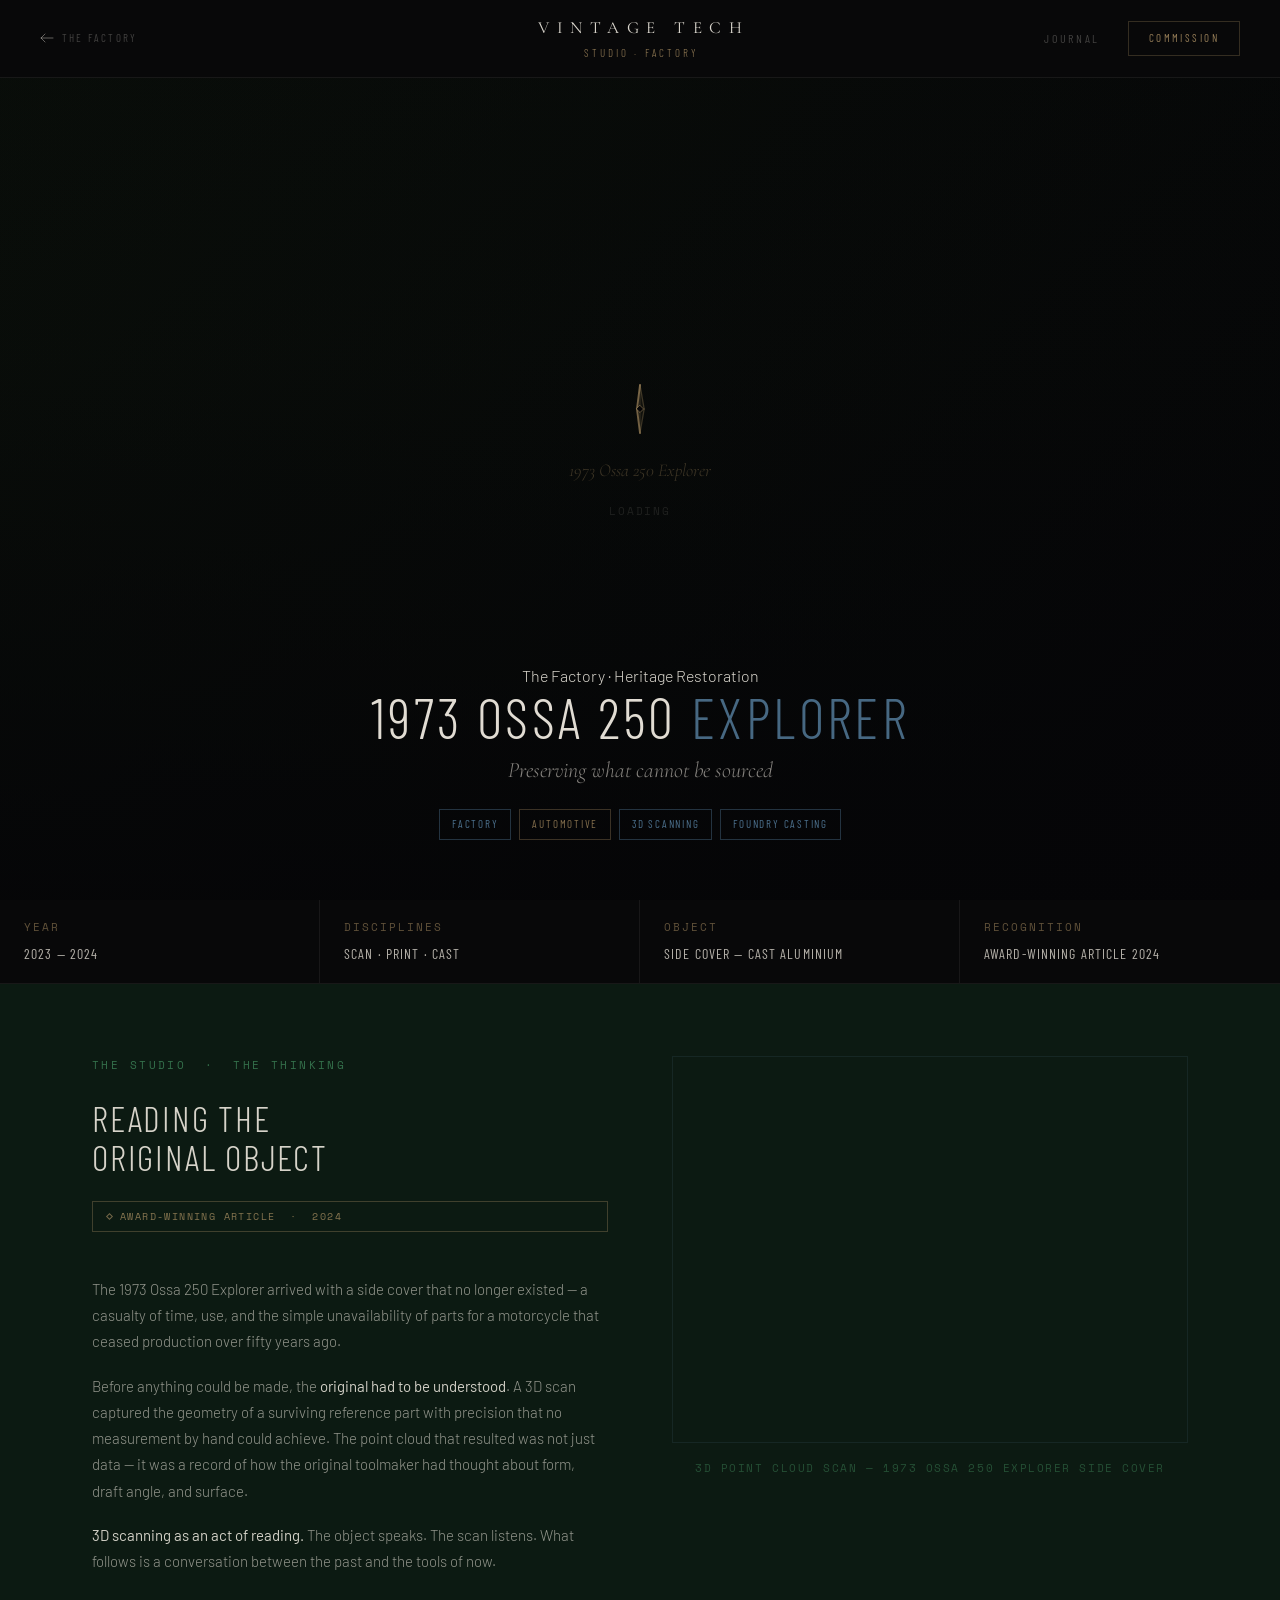
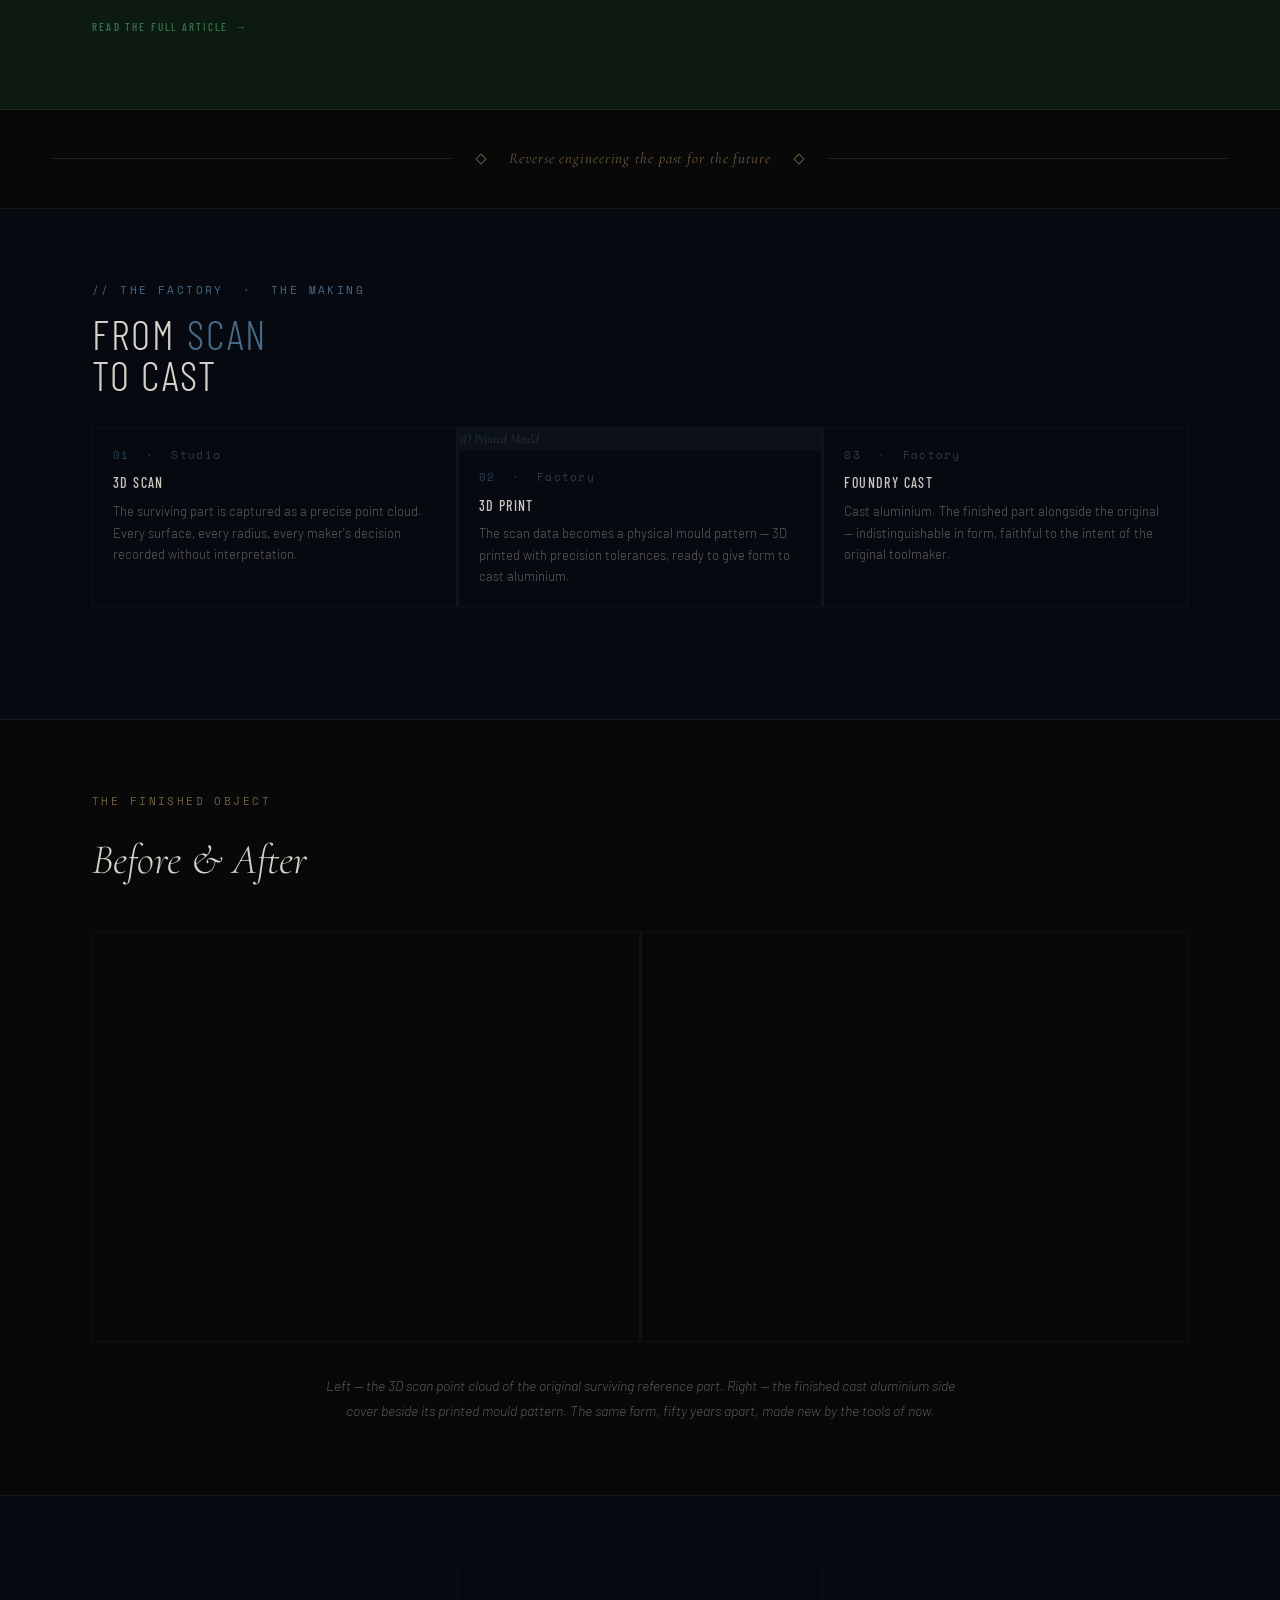
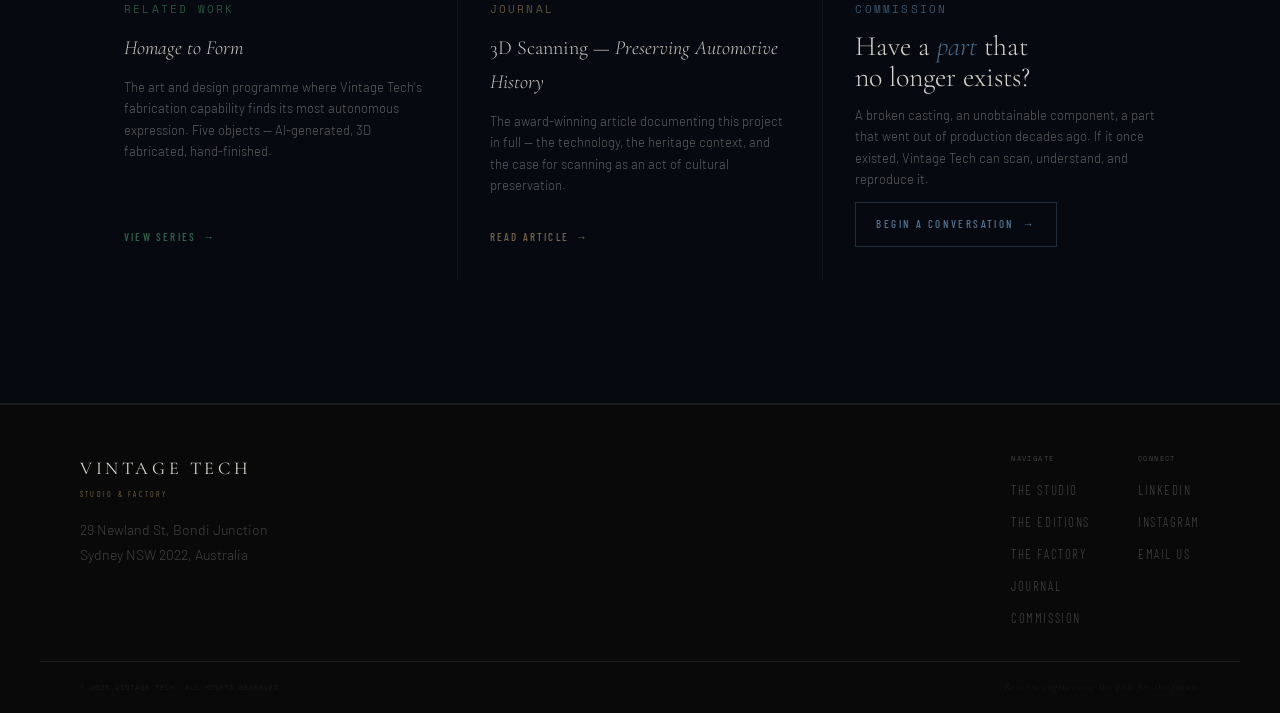
<file: ossa-250-explorer.html>
<!DOCTYPE html>
<html lang="en-AU">
<head>
  <meta charset="UTF-8">
  <meta name="viewport" content="width=device-width, initial-scale=1.0">
  <title>1973 Ossa 250 Explorer — Vintage Tech Factory</title>
  <meta name="description" content="A heritage restoration project documenting the journey from 3D scan through digital archive to cast component. Preserving what cannot be sourced, reproducing what was lost.">
  <link rel="preconnect" href="https://fonts.googleapis.com">
  <link rel="preconnect" href="https://fonts.gstatic.com" crossorigin>
  <link href="https://fonts.googleapis.com/css2?family=Cormorant+Garamond:ital,wght@0,300;0,400;0,500;1,300;1,400;1,500&family=Barlow+Condensed:wght@200;300;400;500;600;700&family=Barlow:wght@200;300;400;500&family=Space+Mono:wght@400;700&display=swap" rel="stylesheet">
  <style>/* ═══════════════════════════════════════
   VINTAGE TECH — Main Stylesheet
   Palette:
   Studio  → Forest Green  #1c3d2b / #2e6644 / rgba(74,158,106,x)
   Factory → Steel Blue    #0d1020 / #2c4a7a / rgba(106,156,196,x)
   Brand   → Gold Accent   rgba(184,154,106,x)
   Base    → Near Black    #09090a
═══════════════════════════════════════ */

/* ── Reset & Base ── */
*, *::before, *::after { box-sizing: border-box; margin: 0; padding: 0; }

:root {
  --ink:       #09090a;
  --ink-warm:  #0d0c0a;
  --ink-cold:  #070910;
  --parchment: #ede8de;

  --s-dark:    #0c1a12;
  --s-mid:     #1c3d2b;
  --s-accent:  #2e6644;
  --s-glow:    rgba(74,158,106,0.7);
  --s-dim:     rgba(74,158,106,0.35);
  --s-hair:    rgba(74,158,106,0.1);

  --f-dark:    #070910;
  --f-mid:     #1a1f2e;
  --f-accent:  #2c4a7a;
  --f-glow:    rgba(106,156,196,0.7);
  --f-dim:     rgba(106,156,196,0.35);
  --f-hair:    rgba(106,156,196,0.1);

  --gold:      rgba(184,154,106,0.8);
  --gold-dim:  rgba(184,154,106,0.25);
  --gold-hair: rgba(184,154,106,0.1);

  --white:     rgba(237,232,222,0.92);
  --white-mid: rgba(237,232,222,0.5);
  --white-dim: rgba(237,232,222,0.25);
  --white-hair:rgba(237,232,222,0.08);

  --ff-serif:  'Cormorant Garamond', serif;
  --ff-cond:   'Barlow Condensed', sans-serif;
  --ff-body:   'Barlow', sans-serif;
  --ff-mono:   'Space Mono', monospace;
}

html { scroll-behavior: smooth; }

body {
  background: var(--ink);
  color: var(--white);
  font-family: var(--ff-body);
  font-weight: 300;
  line-height: 1.7;
  overflow-x: hidden;
}

a { text-decoration: none; color: inherit; }
.hidden { display: none; }

/* ── Navigation ── */
.nav {
  position: fixed;
  top: 0; left: 0; right: 0;
  z-index: 100;
  background: rgba(9,9,10,0.96);
  border-bottom: 1px solid var(--white-hair);
  backdrop-filter: blur(8px);
}
.nav-inner {
  display: grid;
  grid-template-columns: 1fr auto 1fr;
  align-items: center;
  padding: 14px 40px;
  max-width: 1400px;
  margin: 0 auto;
}
.nav-left  { display: flex; gap: 28px; align-items: center; }
.nav-right { display: flex; gap: 28px; align-items: center; justify-content: flex-end; }
.nav-link {
  font-family: var(--ff-cond);
  font-size: 12px; letter-spacing: .22em; text-transform: uppercase;
  color: var(--white-dim); transition: color .25s; font-weight: 400;
}
.nav-link:hover { color: var(--white); }
.nav-brand { text-align: center; }
.nav-logo-wrap {
  display: flex; align-items: center; gap: 10px;
  text-decoration: none;
}
.nav-logo-text { display: flex; flex-direction: column; gap: 1px; }
.brand-name {
  font-family: var(--ff-serif);
  font-size: 17px; letter-spacing: .44em; text-transform: uppercase;
  color: var(--white); font-weight: 400; padding-left: .44em; white-space: nowrap;
}
.brand-tag {
  font-family: var(--ff-cond);
  font-size: 11px; letter-spacing: .28em; text-transform: uppercase;
  color: var(--gold); font-weight: 300; padding-left: .28em;
}
.nav-cta {
  font-family: var(--ff-cond);
  font-size: 11px; letter-spacing: .22em; text-transform: uppercase;
  color: var(--gold); border: 1px solid var(--gold-dim);
  padding: 7px 20px; transition: all .25s; font-weight: 400;
}
.nav-cta:hover { background: var(--gold-dim); }

/* ── Hero ── */
.hero {
  position: relative;
  height: 100vh;
  min-height: 600px;
  overflow: hidden;
  cursor: crosshair;
  user-select: none;
  margin-top: 0;
}

.hero-factory {
  position: absolute; inset: 0;
  background: var(--ink-cold);
}
.factory-grid {
  position: absolute; inset: 0;
  background-image:
    repeating-linear-gradient(0deg, rgba(106,156,196,.04) 0, rgba(106,156,196,.04) 1px, transparent 1px, transparent 28px),
    repeating-linear-gradient(90deg, rgba(106,156,196,.04) 0, rgba(106,156,196,.04) 1px, transparent 1px, transparent 28px);
}
.factory-img {
  position: absolute; inset: 0;
  background-size: cover; background-position: center;
  background-repeat: no-repeat;
  opacity: .18;
}

.hero-studio {
  position: absolute; inset: 0;
  background: var(--s-dark);
  clip-path: polygon(0 0, 50% 0, 50% 100%, 0 100%);
  transition: none;
}
.studio-lines {
  position: absolute; inset: 0;
  background-image:
    repeating-linear-gradient(0deg, rgba(74,158,106,.045) 0, rgba(74,158,106,.045) 1px, transparent 1px, transparent 40px),
    repeating-linear-gradient(90deg, rgba(74,158,106,.022) 0, rgba(74,158,106,.022) 1px, transparent 1px, transparent 80px);
}
.studio-img {
  position: absolute; inset: 0;
  background-size: cover; background-position: center;
  background-repeat: no-repeat;
  opacity: .18;
}

.hero-divider {
  position: absolute; top: 0; bottom: 0;
  left: 50%; width: 1px;
  background: rgba(184,154,106,.3);
  z-index: 14; pointer-events: none;
}
.divider-tick { position: absolute; left: 0; width: 1px; height: 20px; background: rgba(184,154,106,.15); }
.divider-tick.top  { top: 0; }
.divider-tick.bottom { bottom: 0; }

/* divider tick marks */

/* Diamond canvas — rides the divider line, centred at cursor Y */
.hero-diamond-canvas {
  position: absolute;
  z-index: 20;
  pointer-events: none;
  transform: translate(-50%, -50%);
  left: auto;
  top: auto;
}

.hero-content {
  position: absolute; top: 50%; transform: translateY(-50%);
  z-index: 10; pointer-events: none;
  opacity: 0; transition: opacity .15s;
  max-width: 260px;
}
.studio-content  { left: 5%; }
.factory-content { right: 5%; text-align: right; }

.hc-eyebrow {
  font-family: var(--ff-mono);
  font-size: 11px; letter-spacing: .18em; text-transform: uppercase;
  margin-bottom: 14px;
}
.studio-content .hc-eyebrow  { color: var(--s-glow); }
.factory-content .hc-eyebrow { color: var(--f-glow); }
.factory-eyebrow { color: var(--f-glow) !important; }

.hc-headline {
  font-family: var(--ff-serif);
  line-height: .97; font-weight: 300; color: var(--white); margin-bottom: 14px;
}
.studio-headline  { font-size: 54px; }
.studio-headline em { font-style: italic; color: rgba(74,158,106,.75); }
.factory-headline {
  font-family: var(--ff-cond) !important;
  font-size: 58px; font-weight: 300; text-transform: uppercase; letter-spacing: .05em;
}
.factory-headline span { color: rgba(106,156,196,.65); }

.hc-body {
  font-family: var(--ff-body);
  font-size: 14px; font-weight: 300;
  color: var(--white-mid); line-height: 1.85; margin-bottom: 18px;
}
.hc-action {
  display: inline-flex; align-items: center; gap: 7px;
  font-family: var(--ff-cond);
  font-size: 11px; letter-spacing: .24em; text-transform: uppercase; font-weight: 500;
  pointer-events: all;
}
.studio-action  { color: rgba(74,158,106,.7); }
.factory-action { color: rgba(106,156,196,.7); }
.action-arrow   { font-size: 11px; }

.hero-mantra {
  position: absolute; bottom: 52px; left: 50%;
  transform: translateX(-50%);
  z-index: 22; pointer-events: none;
  display: flex; flex-direction: column; align-items: center; gap: 5px;
}
.mantra-past {
  font-family: var(--ff-serif);
  font-size: 20px; font-style: italic; font-weight: 300;
  color: rgba(200,148,90,.82); letter-spacing: .07em; white-space: nowrap;
}
.mantra-orn { display: flex; align-items: center; gap: 10px; }
.mantra-line    { display: block; width: 36px; height: 1px; background: var(--gold-dim); }
.mantra-diamond { display: block; width: 5px; height: 5px; border: 1px solid var(--gold-dim); transform: rotate(45deg); }
.mantra-future {
  font-family: var(--ff-cond);
  font-size: 10px; letter-spacing: .36em; text-transform: uppercase;
  color: rgba(106,156,196,.65); font-weight: 400; padding-left: .36em;
}

.hero-hint {
  position: absolute; bottom: 18px; left: 50%;
  transform: translateX(-50%);
  z-index: 22; pointer-events: none;
  font-family: var(--ff-mono); font-size: 11px; letter-spacing: .18em;
  color: var(--white-dim); text-transform: uppercase; white-space: nowrap;
  transition: opacity .5s;
}

/* ── Scroll indicator ── */
.scroll-indicator {
  position: absolute;
  bottom: 24px; left: 50%;
  transform: translateX(-50%);
  z-index: 30;
  display: flex; flex-direction: column; align-items: center; gap: 5px;
  text-decoration: none;
  opacity: 0;
  transition: opacity .6s ease;
  cursor: pointer;
  padding: 12px;
}
.scroll-indicator.visible { opacity: 1; }
.scroll-indicator.hidden  { opacity: 0; pointer-events: none; }

.si-diamond {
  width: 8px; height: 8px;
  border: 1px solid rgba(184,154,106,.65);
  background: transparent;
  transform: rotate(45deg);
  animation: si-pulse 2s ease-in-out infinite;
}
.si-chevron {
  animation: si-bounce 2s ease-in-out infinite;
}

@keyframes si-pulse {
  0%, 100% { border-color: rgba(184,154,106,.65); }
  50%       { border-color: rgba(184,154,106,.25); }
}
@keyframes si-bounce {
  0%, 100% { transform: translateY(0); }
  50%       { transform: translateY(3px); }
}

/* Show scroll indicator on mobile, hide hint text on mobile */
@media (max-width: 960px) {
  .hero-hint { display: none; }
  .scroll-indicator { opacity: 1; }
  .scroll-indicator.visible { opacity: 1; }
}
/* Hide on desktop — hint text serves that purpose */
@media (min-width: 961px) {
  .scroll-indicator { display: none; }
}

/* ── Diamond Section Header System ── */
.vt-section-head { margin-bottom: 52px; }

.vt-sh-crown {
  display: flex; align-items: center; gap: 10px;
  margin-bottom: 16px;
}
.vt-sh-line {
  flex: 1; height: 1px;
  background: rgba(184,154,106,.2);
}
.vt-sh-diamond {
  width: 7px; height: 7px; flex-shrink: 0;
  border: 1px solid rgba(184,154,106,.6);
  transform: rotate(45deg);
}
.studio-section-head .vt-sh-diamond { background: var(--s-dark); }
.editions-section-head .vt-sh-diamond { background: rgba(11,10,8,1); }

.vt-sh-eyebrow {
  display: flex; align-items: center; gap: 10px;
  font-family: var(--ff-cond);
  font-size: 7px; letter-spacing: .32em; text-transform: uppercase;
  font-weight: 400; margin-bottom: 14px;
}
.studio-sh-eyebrow { color: rgba(74,158,106,.65); }
.vt-sh-eyebrow-rule {
  display: block; width: 16px; height: 1px;
  background: rgba(74,158,106,.3);
}

.vt-sh-title {
  font-family: var(--ff-serif);
  font-size: 52px; font-weight: 300;
  color: var(--white); line-height: 1.05;
  margin-bottom: 16px;
}
.studio-sh-title em { font-style: italic; color: rgba(74,158,106,.75); }

.vt-sh-sub {
  font-family: var(--ff-body);
  font-size: 15px; font-weight: 300;
  color: var(--white-mid); line-height: 1.85;
  max-width: 560px; margin-bottom: 20px;
}

/* Section header animated mark canvas */
.vt-sh-mark {
  display: block;
  flex-shrink: 0;
  width: 40px; height: 40px;
}
.editions-line { flex: 0 0 24px; }
.editions-line-r { flex: 1; }
.editions-diamond { border-color: rgba(184,154,106,.55); }
.editions-diamond { background: rgba(11,10,8,1); }

/* Editions navigation links */
.editions-title-link {
  color: inherit; text-decoration: none; transition: opacity .25s;
}
.editions-title-link:hover { opacity: .75; }
.editions-head-links {
  display: flex; gap: 24px; align-items: center; margin-top: 12px;
}
.editions-explore-link {
  font-family: var(--ff-cond); font-size: 12px;
  letter-spacing: .22em; text-transform: uppercase;
  color: var(--gold); border: 1px solid var(--gold-dim);
  padding: 9px 22px; font-weight: 500;
  display: inline-flex; align-items: center; gap: 8px;
  transition: all .25s;
}
.editions-explore-link:hover { background: var(--gold-dim); }
.series-cta-primary {
  border: 1px solid var(--gold-dim);
  color: var(--gold); padding: 9px 22px;
}
.series-cta-primary:hover { background: var(--gold-dim); }
/* Object card as link */
.object-card-link { text-decoration: none; color: inherit; cursor: pointer; }
.object-card-link:hover { border-color: var(--gold-dim) !important; }
.object-card-link:hover .oc-title em { color: rgba(184,154,106,.9); }
.vt-sh-label-centre {
  font-family: var(--ff-cond);
  font-size: 7px; letter-spacing: .3em; text-transform: uppercase;
  color: rgba(184,154,106,.6); font-weight: 300; white-space: nowrap;
}
.editions-sh-title {
  font-size: 48px; font-style: italic;
}
.editions-sh-title strong {
  font-style: normal; font-weight: 400;
  color: rgba(184,154,106,.7);
}
.editions-sh-sub { color: rgba(237,232,222,.38); }

/* Factory header */
.factory-section-head .vt-sh-title {
  font-family: var(--ff-cond) !important;
  font-size: 60px; font-weight: 300;
  text-transform: uppercase; letter-spacing: .05em;
}
.factory-sh-sub { color: rgba(237,232,222,.38); }
.vt-sh-slash {
  font-family: var(--ff-mono); font-size: 11px;
  color: rgba(106,156,196,.5); letter-spacing: -.05em; flex-shrink: 0;
}
.factory-diamond {
  border-color: rgba(106,156,196,.55);
  background: var(--ink-cold);
}
.factory-line { flex: 1; background: rgba(106,156,196,.15); }
.vt-sh-code {
  font-family: var(--ff-mono); font-size: 7px;
  letter-spacing: .18em; color: rgba(106,156,196,.4);
  white-space: nowrap; flex-shrink: 0;
}

/* Journal header */
.journal-section-head .vt-sh-title {
  font-size: 48px;
}
.journal-sh-title em { font-style: italic; color: rgba(237,232,222,.5); }
.journal-sh-sub { color: rgba(237,232,222,.35); }
.journal-crown { justify-content: flex-start; }
.journal-diamond {
  border-color: rgba(237,232,222,.25);
  background: var(--ink);
}
.journal-line { flex: 0 0 28px; }
.vt-sh-label-left {
  font-family: var(--ff-cond);
  font-size: 7px; letter-spacing: .26em; text-transform: uppercase;
  color: rgba(237,232,222,.3); font-weight: 300;
}

/* ── Bridge Band ── */
.bridge {
  display: grid; grid-template-columns: 1fr auto 1fr;
  border-top: 1px solid var(--white-hair);
  border-bottom: 1px solid var(--white-hair);
  background: rgba(13,12,10,.98);
}
.bridge-studio, .bridge-factory {
  padding: 22px 36px;
  display: flex; flex-direction: column; gap: 5px;
}
.bridge-factory { align-items: flex-end; text-align: right; border-left: 1px solid var(--white-hair); }
.bridge-studio  { border-right: 1px solid var(--white-hair); }
.bridge-world-label {
  font-family: var(--ff-cond);
  font-size: 8px; letter-spacing: .28em; text-transform: uppercase; font-weight: 500;
}
.studio-label  { color: var(--s-glow); }
.factory-label { color: var(--f-glow); }
.bridge-desc {
  font-family: var(--ff-serif);
  font-size: 15px; font-style: italic; font-weight: 300; color: var(--white-mid);
}
.bridge-centre {
  padding: 20px 32px;
  display: flex; flex-direction: column; align-items: center; justify-content: center; gap: 6px;
}
.bridge-mark {
  font-family: var(--ff-serif);
  font-size: 13px; letter-spacing: .44em; text-transform: uppercase;
  color: var(--white); font-weight: 400; padding-left: .44em;
}
.bridge-orn { display: flex; align-items: center; gap: 6px; }
.b-line    { display: block; width: 16px; height: 1px; background: var(--gold-dim); }
.b-diamond { display: block; width: 4px; height: 4px; border: 1px solid var(--gold-dim); transform: rotate(45deg); }
.bridge-location {
  font-family: var(--ff-cond);
  font-size: 7px; letter-spacing: .22em; text-transform: uppercase;
  color: var(--white-dim); font-weight: 300;
}

/* ── Shared Section Styles ── */
.world-section, .journal-section, .commission-section {
  border-top: 1px solid var(--white-hair);
}
.section-inner {
  max-width: 1200px; margin: 0 auto;
  padding: 72px 40px;
}
.section-head {
  display: grid; grid-template-columns: 60px 1fr 1fr;
  gap: 32px; margin-bottom: 56px;
  align-items: start;
}
.section-num {
  font-family: var(--ff-serif);
  font-size: 72px; line-height: 1; font-weight: 300;
  color: var(--white-hair); margin-top: -8px;
}
.section-eyebrow {
  font-family: var(--ff-cond);
  font-size: 8px; letter-spacing: .3em; text-transform: uppercase;
  font-weight: 400; margin-bottom: 12px;
}
.section-title {
  font-family: var(--ff-serif);
  font-size: 48px; line-height: 1.05; font-weight: 300; color: var(--white);
}

/* ── Studio Section ── */
.studio-section { background: var(--ink-warm); }
.studio-eyebrow-text { color: var(--s-glow); }
.studio-title em { font-style: italic; color: rgba(74,158,106,.75); }
.studio-quote {
  font-family: var(--ff-serif);
  font-size: 18px; font-style: italic; font-weight: 300;
  color: var(--white-mid); line-height: 1.6; border-left: 1px solid var(--s-dim);
  padding-left: 20px;
}
.studio-quote strong { color: var(--white); font-style: normal; font-weight: 400; }

.disciplines-grid {
  display: grid; grid-template-columns: repeat(4, 1fr);
  gap: 1px; background: var(--s-hair); margin-bottom: 1px;
}
.discipline-card {
  padding: 24px 22px; background: var(--ink-warm);
  border: 1px solid var(--s-hair); transition: border-color .25s;
}
.discipline-card:hover { border-color: rgba(74,158,106,.2); }
.dc-num {
  font-family: var(--ff-mono); font-size: 7px;
  color: var(--s-dim); letter-spacing: .14em; margin-bottom: 12px;
}
.dc-icon { margin-bottom: 14px; }
.dc-name {
  font-family: var(--ff-serif); font-size: 17px; font-weight: 400;
  color: var(--white); margin-bottom: 6px;
}
.dc-desc {
  font-family: var(--ff-body); font-size: 14px; color: var(--white-dim);
  line-height: 1.75; font-weight: 300;
}

.process-strip {
  display: grid; grid-template-columns: repeat(4,1fr);
  border-top: 1px solid var(--white-hair);
}
.process-step {
  padding: 28px 24px; border-right: 1px solid var(--white-hair);
}
.process-step:last-child { border-right: none; }
.ps-num {
  font-family: var(--ff-mono); font-size: 7px;
  color: rgba(74,158,106,.3); letter-spacing: .14em; margin-bottom: 10px;
}
.ps-name {
  font-family: var(--ff-serif); font-size: 18px; font-weight: 400;
  color: var(--white); margin-bottom: 6px;
}
.ps-desc {
  font-family: var(--ff-body); font-size: 14px;
  color: var(--white-dim); line-height: 1.75; font-weight: 300;
}

/* ── Studio Selected Work ── */
.studio-work {
  border-top: 1px solid var(--white-hair);
  padding-top: 52px; margin-top: 0;
}
.studio-work-head {
  display: flex; align-items: center; gap: 20px;
  margin-bottom: 36px;
}
.sw-label {
  font-family: var(--ff-mono); font-size: 11px;
  letter-spacing: .2em; text-transform: uppercase;
  color: var(--s-glow); white-space: nowrap; flex-shrink: 0;
}
.sw-rule { flex: 1; height: 1px; background: var(--s-hair); }
.sw-all {
  font-family: var(--ff-cond); font-size: 11px; letter-spacing: .2em;
  text-transform: uppercase; color: var(--white-dim);
  white-space: nowrap; flex-shrink: 0; transition: color .25s;
}
.sw-all:hover { color: var(--white); }

.studio-work-grid {
  display: grid; grid-template-columns: repeat(3,1fr);
  gap: 1px; background: var(--s-hair);
}
.sw-card {
  background: var(--ink-warm);
  display: flex; flex-direction: column;
  border: 1px solid var(--s-hair); transition: border-color .25s;
}
.sw-card:hover { border-color: rgba(74,158,106,.2); }
.sw-card-upcoming { opacity: .55; }

.sw-card-img { width: 100%; height: 220px; position: relative; overflow: hidden; }
.sw-img-placeholder {
  background: rgba(74,158,106,.06);
  display: flex; flex-direction: column;
  align-items: center; justify-content: center; gap: 8px;
}
.sw-img-factory  { background: rgba(106,156,196,.05); }
.sw-img-upcoming { background: rgba(237,232,222,.03); }
.sw-img-label {
  font-family: var(--ff-serif); font-style: italic;
  font-size: 15px; color: rgba(74,158,106,.4);
}
.sw-img-factory .sw-img-label  { color: rgba(106,156,196,.4); }
.sw-img-upcoming .sw-img-label { color: rgba(237,232,222,.2); }
.sw-img-sub {
  font-family: var(--ff-mono); font-size: 11px;
  letter-spacing: .15em; text-transform: uppercase;
  color: var(--white-hair);
}

.sw-card-body { padding: 24px; display: flex; flex-direction: column; gap: 10px; flex: 1; }
.sw-card-meta { display: flex; align-items: center; gap: 12px; }
.sw-card-num {
  font-family: var(--ff-mono); font-size: 11px;
  color: var(--white-dim); letter-spacing: .14em;
}
.sw-card-cat {
  font-family: var(--ff-cond); font-size: 11px;
  letter-spacing: .14em; text-transform: uppercase; font-weight: 400;
}
.studio-cat  { color: rgba(74,158,106,.6); }
.factory-cat { color: rgba(106,156,196,.6); }
.upcoming-cat { color: var(--white-dim); }

.sw-card-title {
  font-family: var(--ff-serif); font-size: 20px;
  font-weight: 400; color: var(--white); line-height: 1.2;
}
.sw-card-title em { font-style: italic; color: rgba(74,158,106,.75); }
.sw-card-desc {
  font-family: var(--ff-body); font-size: 14px; font-weight: 300;
  color: var(--white-dim); line-height: 1.75; flex: 1;
}
.sw-card-link {
  font-family: var(--ff-cond); font-size: 11px; letter-spacing: .2em;
  text-transform: uppercase; font-weight: 500;
  display: inline-flex; align-items: center; gap: 7px;
  margin-top: auto; padding-top: 12px;
  transition: opacity .25s;
}
.sw-card-link:hover { opacity: .7; }
.studio-link  { color: rgba(74,158,106,.7); }
.factory-link { color: rgba(106,156,196,.7); }
.upcoming-link { color: var(--white-dim); cursor: default; }

/* Studio closing CTA */
.studio-cta {
  border-top: 1px solid var(--white-hair);
  padding: 52px 0 0;
}
.studio-cta-inner {
  display: flex; flex-direction: column; align-items: center;
  gap: 20px; text-align: center;
}
.sc-orn { display: flex; align-items: center; gap: 10px; width: 160px; }
.sc-orn-line { flex: 1; height: 1px; background: var(--s-dim); }
.sc-orn-diamond {
  width: 7px; height: 7px; flex-shrink: 0;
  border: 1px solid rgba(74,158,106,.55);
  background: var(--ink-warm); transform: rotate(45deg);
}
.studio-cta-text {
  font-family: var(--ff-serif); font-size: 20px;
  font-style: italic; font-weight: 300;
  color: var(--white-mid); line-height: 1.6;
  max-width: 560px;
}
.studio-cta-link {
  font-family: var(--ff-cond); font-size: 12px; letter-spacing: .24em;
  text-transform: uppercase; font-weight: 500;
  color: rgba(74,158,106,.75); border: 1px solid rgba(74,158,106,.3);
  padding: 12px 28px; display: inline-flex; align-items: center; gap: 8px;
  transition: all .25s;
}
.studio-cta-link:hover { background: rgba(74,158,106,.08); }

/* ── Editions Section ── */
.editions-section { background: rgba(11,10,8,.98); }
.editions-head { grid-template-columns: 60px 1fr auto; }
.editions-num { color: rgba(184,154,106,.12); }
.editions-eyebrow-text { color: var(--gold); }
.editions-title { font-size: 44px; }
.editions-title em { font-style: italic; color: rgba(184,154,106,.7); }
.editions-intro { max-width: 280px; }
.editions-intro-text {
  font-family: var(--ff-body); font-size: 15px; font-weight: 300;
  color: var(--white-mid); line-height: 1.85; margin-bottom: 16px;
}
.editions-trade-link {
  font-family: var(--ff-cond); font-size: 9px; letter-spacing: .22em;
  text-transform: uppercase; color: var(--gold); font-weight: 500;
  display: flex; align-items: center; gap: 8px; transition: opacity .25s;
}
.editions-trade-link:hover { opacity: .7; }

.series-block { margin-bottom: 48px; }
.series-label {
  font-family: var(--ff-mono); font-size: 7px; letter-spacing: .22em;
  text-transform: uppercase; color: var(--gold); margin-bottom: 20px;
}
.series-inner {
  display: grid; grid-template-columns: 1fr 1fr;
  gap: 0; border: 1px solid var(--gold-hair);
}
.series-image-col { border-right: 1px solid var(--gold-hair); }
.series-img-placeholder {
  width: 100%; height: 360px;
  background: rgba(184,154,106,.04);
  display: flex; flex-direction: column;
  align-items: center; justify-content: center; gap: 8px;
}
.sip-label {
  font-family: var(--ff-serif); font-style: italic;
  font-size: 16px; color: rgba(184,154,106,.4);
}
.sip-sub {
  font-family: var(--ff-mono); font-size: 7px; letter-spacing: .15em;
  text-transform: uppercase; color: var(--white-hair);
}
.series-text-col { padding: 40px; }
.series-eyebrow {
  font-family: var(--ff-mono); font-size: 7px; letter-spacing: .2em;
  text-transform: uppercase; color: var(--gold); margin-bottom: 14px;
}
.series-title {
  font-family: var(--ff-serif); font-size: 36px; font-weight: 300;
  font-style: italic; color: var(--white); margin-bottom: 20px;
}
.series-body p {
  font-family: var(--ff-body); font-size: 12px; font-weight: 300;
  color: var(--white-mid); line-height: 1.9; margin-bottom: 14px;
}
.series-details {
  display: flex; flex-direction: column; gap: 10px;
  border-top: 1px solid var(--gold-hair); border-bottom: 1px solid var(--gold-hair);
  padding: 16px 0; margin: 20px 0;
}
.sd-item { display: flex; gap: 16px; align-items: baseline; }
.sd-label {
  font-family: var(--ff-mono); font-size: 7px; letter-spacing: .15em;
  text-transform: uppercase; color: var(--white-dim); min-width: 72px;
}
.sd-value {
  font-family: var(--ff-cond); font-size: 11px; letter-spacing: .08em;
  text-transform: uppercase; color: var(--white-mid); font-weight: 400;
}
.series-cta {
  font-family: var(--ff-cond); font-size: 9px; letter-spacing: .22em;
  text-transform: uppercase; color: var(--gold); font-weight: 500;
  display: inline-flex; align-items: center; gap: 8px; transition: opacity .25s;
}
.series-cta:hover { opacity: .7; }

.future-series {
  display: grid; grid-template-columns: 1fr auto;
  gap: 24px; align-items: center;
  padding: 24px; border: 1px solid var(--gold-hair);
  background: rgba(184,154,106,.02);
}
.fs-label {
  font-family: var(--ff-mono); font-size: 7px; letter-spacing: .2em;
  text-transform: uppercase; color: var(--gold); margin-bottom: 8px;
}
.fs-desc {
  font-family: var(--ff-body); font-size: 11px; color: var(--white-dim);
  font-weight: 300; line-height: 1.75; max-width: 580px;
}
.fs-status {
  font-family: var(--ff-cond); font-size: 8px; letter-spacing: .2em;
  text-transform: uppercase; color: var(--gold); border: 1px solid var(--gold-dim);
  padding: 6px 14px; white-space: nowrap;
}

/* ── Editions Object Grid ── */
.objects-head {
  display: flex; align-items: center; gap: 16px;
  margin: 48px 0 28px; padding-top: 40px;
  border-top: 1px solid var(--gold-hair);
}
.oh-label {
  font-family: var(--ff-mono); font-size: 11px;
  letter-spacing: .2em; text-transform: uppercase;
  color: var(--gold); white-space: nowrap; flex-shrink: 0;
}
.oh-rule { flex: 1; height: 1px; background: var(--gold-hair); }
.oh-count {
  font-family: var(--ff-mono); font-size: 11px;
  letter-spacing: .14em; color: var(--white-dim);
  white-space: nowrap; flex-shrink: 0;
}

.objects-grid {
  display: grid; grid-template-columns: repeat(5,1fr);
  gap: 1px; background: var(--gold-hair);
  margin-bottom: 48px;
}
.object-card {
  background: rgba(11,10,8,.98);
  border: 1px solid var(--gold-hair);
  display: flex; flex-direction: column;
  transition: border-color .25s;
}
.object-card:hover { border-color: var(--gold-dim); }

.oc-img {
  width: 100%; aspect-ratio: 1;
  position: relative; overflow: hidden;
  display: flex; align-items: center; justify-content: center;
}
.oc-img-placeholder { background: rgba(184,154,106,.04); }
.oc-num {
  font-family: var(--ff-serif); font-size: 32px;
  font-weight: 300; color: rgba(184,154,106,.18);
  font-style: italic;
}

.oc-body { padding: 16px; display: flex; flex-direction: column; gap: 8px; }
.oc-title {
  font-family: var(--ff-serif); font-size: 15px;
  font-weight: 400; color: var(--white);
}
.oc-title em { font-style: italic; color: rgba(184,154,106,.7); }
.oc-desc {
  font-family: var(--ff-body); font-size: 12px;
  font-weight: 300; color: var(--white-dim); line-height: 1.65;
}
.oc-meta { display: flex; flex-wrap: wrap; gap: 4px; margin-top: 4px; }
.oc-label {
  font-family: var(--ff-mono); font-size: 11px;
  letter-spacing: .1em; text-transform: uppercase;
  color: rgba(184,154,106,.45);
  border: 1px solid var(--gold-hair); padding: 2px 7px;
}

/* Trade pathway */
.trade-pathway {
  border: 1px solid var(--gold-hair);
  background: rgba(184,154,106,.03);
  margin-bottom: 40px;
}
.tp-inner {
  display: grid; grid-template-columns: 1fr auto;
  gap: 0;
}
.tp-text-col {
  padding: 36px 40px;
  border-right: 1px solid var(--gold-hair);
  display: flex; flex-direction: column; gap: 14px;
}
.tp-eyebrow {
  font-family: var(--ff-mono); font-size: 11px;
  letter-spacing: .2em; text-transform: uppercase;
  color: var(--gold);
}
.tp-title {
  font-family: var(--ff-serif); font-size: 32px;
  font-weight: 300; color: var(--white); line-height: 1.1;
}
.tp-title em { font-style: italic; color: rgba(184,154,106,.7); }
.tp-desc {
  font-family: var(--ff-body); font-size: 14px;
  font-weight: 300; color: var(--white-mid); line-height: 1.85;
  max-width: 480px;
}
.tp-cta-col {
  padding: 36px 40px;
  display: flex; flex-direction: column;
  justify-content: space-between; gap: 24px;
  min-width: 240px;
}
.tp-qualifiers { display: flex; flex-direction: column; gap: 12px; }
.tp-q-item { display: flex; align-items: center; gap: 12px; }
.tp-q-diamond {
  width: 6px; height: 6px; flex-shrink: 0;
  border: 1px solid var(--gold-dim); transform: rotate(45deg);
}
.tp-q-text {
  font-family: var(--ff-cond); font-size: 13px;
  letter-spacing: .1em; text-transform: uppercase;
  color: var(--white-mid); font-weight: 400;
}
.tp-cta {
  font-family: var(--ff-cond); font-size: 11px;
  letter-spacing: .22em; text-transform: uppercase;
  color: var(--gold); border: 1px solid var(--gold-dim);
  padding: 12px 20px; display: inline-flex;
  align-items: center; gap: 8px; font-weight: 500;
  transition: all .25s; align-self: flex-start;
}
.tp-cta:hover { background: var(--gold-dim); }

/* ── Factory Section ── */
.factory-section { background: var(--ink-cold); position: relative; }
.factory-grid-bg {
  position: absolute; inset: 0;
  background-image:
    repeating-linear-gradient(0deg, rgba(106,156,196,.03) 0, rgba(106,156,196,.03) 1px, transparent 1px, transparent 32px),
    repeating-linear-gradient(90deg, rgba(106,156,196,.03) 0, rgba(106,156,196,.03) 1px, transparent 1px, transparent 32px);
  pointer-events: none;
}
.factory-section .section-inner { position: relative; z-index: 2; }
.factory-num { color: rgba(106,156,196,.08); }
.factory-eyebrow-text {
  font-family: var(--ff-mono) !important; color: var(--f-glow);
}
.factory-title {
  font-family: var(--ff-cond) !important;
  font-size: 60px; font-weight: 300;
  text-transform: uppercase; letter-spacing: .05em;
}
.factory-accent { color: rgba(106,156,196,.65); }
.factory-intro-text {
  font-family: var(--ff-body); font-size: 15px; font-weight: 300;
  color: var(--white-mid); line-height: 1.85;
}

.service-sequence { margin-bottom: 56px; }
.seq-header {
  display: grid; grid-template-columns: 1fr auto 1fr;
  gap: 0; margin-bottom: 1px;
}
.seq-header-studio, .seq-header-factory {
  font-family: var(--ff-mono); font-size: 7px; letter-spacing: .2em;
  text-transform: uppercase; padding: 10px 16px;
  background: rgba(74,158,106,.04);
}
.seq-header-studio  { color: rgba(74,158,106,.5); border: 1px solid rgba(74,158,106,.08); }
.seq-header-factory { color: var(--f-glow); border: 1px solid var(--f-hair); text-align: right; }
.seq-divider-v { width: 1px; background: var(--white-hair); }

.services-grid {
  display: grid; grid-template-columns: repeat(3,1fr);
  gap: 1px; background: var(--white-hair);
}
.service-card {
  padding: 24px 22px; background: var(--ink-cold);
  border: 1px solid transparent; transition: border-color .25s;
}
.service-card:hover { border-color: rgba(106,156,196,.15); }
.studio-service { background: rgba(11,18,14,.9); }
.studio-service:hover { border-color: rgba(74,158,106,.15); }

.thread-divider {
  grid-column: span 3;
  display: flex; align-items: center; gap: 16px;
  padding: 14px 22px; background: var(--ink-cold);
  border-top: 1px solid var(--white-hair); border-bottom: 1px solid var(--white-hair);
}
.td-line { flex: 1; height: 1px; background: var(--white-hair); }
.td-text {
  font-family: var(--ff-mono); font-size: 7px; letter-spacing: .22em;
  text-transform: uppercase; color: var(--white-dim); white-space: nowrap;
}

.sc-num {
  font-family: var(--ff-mono); font-size: 7px;
  letter-spacing: .14em; margin-bottom: 10px;
}
.studio-service .sc-num  { color: rgba(74,158,106,.35); }
.factory-service .sc-num { color: var(--f-dim); }
.sc-name {
  font-family: var(--ff-cond); font-size: 14px; letter-spacing: .08em;
  text-transform: uppercase; font-weight: 500; color: var(--white); margin-bottom: 8px;
}
.sc-desc {
  font-family: var(--ff-body); font-size: 13px; color: var(--white-dim);
  line-height: 1.75; font-weight: 300; margin-bottom: 12px;
}
.sc-tag {
  font-family: var(--ff-mono); font-size: 11px; letter-spacing: .15em;
  text-transform: uppercase; color: rgba(74,158,106,.5);
}
.factory-tag { color: var(--f-glow) !important; }

/* Service card image placeholder */
.sc-img {
  width: 100%; height: 160px;
  position: relative; overflow: hidden;
  display: flex; align-items: center; justify-content: center;
  border-bottom: 1px solid rgba(237,232,222,.05);
}
.sc-img-placeholder { background: rgba(11,18,14,.95); }
.factory-service .sc-img-placeholder { background: rgba(7,9,16,.95); }

/* Distinct tints per discipline */
.sc-img-scan   { background: rgba(74,158,106,.06) !important; }
.sc-img-reveng { background: rgba(74,158,106,.04) !important; }
.sc-img-cad    { background: rgba(74,158,106,.03) !important; }
.sc-img-print  { background: rgba(106,156,196,.05) !important; }
.sc-img-cnc    { background: rgba(106,156,196,.07) !important; }
.sc-img-cast   { background: rgba(106,156,196,.04) !important; }

.sc-img-label {
  font-family: var(--ff-serif); font-style: italic;
  font-size: 13px; color: rgba(237,232,222,.15);
  position: absolute; bottom: 10px; left: 12px;
}
.sc-img-badge {
  position: absolute; top: 10px; right: 10px;
  font-family: var(--ff-mono); font-size: 11px;
  letter-spacing: .1em; text-transform: uppercase;
  padding: 3px 8px;
  display: flex; align-items: center; gap: 5px;
}
.studio-badge {
  border: 1px solid rgba(74,158,106,.2);
  color: rgba(74,158,106,.55);
}
.factory-badge {
  border: 1px solid rgba(106,156,196,.2);
  color: rgba(106,156,196,.55);
}

/* Service card footer row */
.sc-card-footer {
  display: flex; justify-content: space-between;
  align-items: center; margin-top: 8px;
}
.sc-article-link {
  font-family: var(--ff-cond); font-size: 11px;
  letter-spacing: .16em; text-transform: uppercase;
  color: rgba(74,158,106,.55); font-weight: 400;
  display: inline-flex; align-items: center; gap: 5px;
  transition: color .25s;
}
.sc-article-link:hover { color: rgba(74,158,106,.85); }
.factory-article { color: rgba(106,156,196,.55) !important; }
.factory-article:hover { color: rgba(106,156,196,.85) !important; }

.specs-bar {
  display: grid; grid-template-columns: repeat(4,1fr);
  border: 1px solid var(--f-hair); margin-top: 1px;
}
.spec-item {
  padding: 16px 20px; border-right: 1px solid var(--f-hair);
}
.spec-item:last-child { border-right: none; }
.spec-val {
  font-family: var(--ff-cond); font-size: 26px;
  color: var(--white); font-weight: 300; letter-spacing: .04em;
}
.spec-u { font-size: 11px; color: var(--f-glow); font-weight: 400; }
.spec-label {
  font-family: var(--ff-mono); font-size: 7px; letter-spacing: .14em;
  text-transform: uppercase; color: var(--f-dim); margin-top: 4px;
}

.automotive-block {
  border-top: 1px solid var(--white-hair);
  padding-top: 48px; margin-bottom: 40px;
}
.auto-label {
  font-family: var(--ff-mono); font-size: 7px; letter-spacing: .22em;
  text-transform: uppercase; color: var(--f-glow); margin-bottom: 20px;
}
.auto-inner { display: grid; grid-template-columns: 1fr 1fr; gap: 0; border: 1px solid var(--f-hair); }
.auto-text { padding: 40px; border-right: 1px solid var(--f-hair); }
.auto-title {
  font-family: var(--ff-serif); font-size: 36px; font-weight: 300;
  color: var(--white); margin-bottom: 16px;
}
.auto-title em { font-style: italic; color: rgba(106,156,196,.65); }
.auto-desc {
  font-family: var(--ff-body); font-size: 15px; font-weight: 300;
  color: var(--white-mid); line-height: 1.85; margin-bottom: 24px;
}
.auto-cta {
  font-family: var(--ff-cond); font-size: 9px; letter-spacing: .22em;
  text-transform: uppercase; color: var(--f-glow); font-weight: 500;
  display: inline-flex; align-items: center; gap: 8px; transition: opacity .25s;
}
.auto-cta:hover { opacity: .7; }
.auto-img-placeholder {
  height: 280px; background: rgba(106,156,196,.03);
  display: flex; flex-direction: column;
  align-items: center; justify-content: center; gap: 8px;
}
.aip-label {
  font-family: var(--ff-serif); font-style: italic;
  font-size: 14px; color: var(--f-dim);
}
.aip-sub {
  font-family: var(--ff-mono); font-size: 7px; letter-spacing: .15em;
  text-transform: uppercase; color: var(--white-hair);
}

.also-includes {
  border-top: 1px solid var(--white-hair);
  padding-top: 24px;
  display: grid; grid-template-columns: 140px 1fr;
  gap: 24px; align-items: center;
}
.ai-label {
  font-family: var(--ff-mono); font-size: 7px; letter-spacing: .2em;
  text-transform: uppercase; color: var(--white-dim);
}
.ai-items { display: flex; flex-wrap: wrap; gap: 10px; }
.ai-item {
  font-family: var(--ff-cond); font-size: 9px; letter-spacing: .16em;
  text-transform: uppercase; color: var(--white-dim); font-weight: 400;
  border: 1px solid var(--white-hair); padding: 5px 12px;
}

/* ── Journal ── */
.journal-section { background: rgba(10,10,12,.98); }
.journal-head { margin-bottom: 48px; }
.journal-eyebrow {
  font-family: var(--ff-cond); font-size: 8px; letter-spacing: .3em;
  text-transform: uppercase; color: var(--white-dim); margin-bottom: 12px;
}
.journal-title {
  font-family: var(--ff-serif); font-size: 44px; font-weight: 300;
  color: var(--white); line-height: 1.1; margin-bottom: 16px;
}
.journal-title em { font-style: italic; color: var(--white-mid); }
.journal-intro {
  font-family: var(--ff-body); font-size: 12px; font-weight: 300;
  color: var(--white-mid); line-height: 1.85; max-width: 520px;
}

.journal-grid {
  display: grid; grid-template-columns: 1.4fr 1fr 1fr;
  gap: 1px; background: var(--white-hair); margin-bottom: 32px;
}
.journal-card {
  background: rgba(10,10,12,.98); border: 1px solid var(--white-hair);
  display: flex; flex-direction: column; transition: border-color .25s;
}
.journal-card:hover { border-color: var(--white-dim); }

.jc-img-placeholder {
  width: 100%; height: 200px;
  display: flex; align-items: center; justify-content: center;
}
.featured-placeholder   { height: 260px; background: rgba(74,158,106,.06); }
.secondary-placeholder  { background: rgba(106,156,196,.05); }
.tertiary-placeholder   { background: rgba(184,154,106,.04); }
.jp-label {
  font-family: var(--ff-serif); font-style: italic;
  font-size: 14px; color: var(--white-hair);
}

.jc-content { padding: 24px; flex: 1; }
.jc-category {
  font-family: var(--ff-mono); font-size: 7px; letter-spacing: .2em;
  text-transform: uppercase; color: var(--white-dim); margin-bottom: 10px;
}
.jc-title {
  font-family: var(--ff-serif); font-size: 18px; font-weight: 400;
  color: var(--white); line-height: 1.35; margin-bottom: 10px;
}
.featured-card .jc-title { font-size: 22px; font-style: italic; }
.jc-excerpt {
  font-family: var(--ff-body); font-size: 14px; font-weight: 300;
  color: var(--white-dim); line-height: 1.75; margin-bottom: 16px;
}
.jc-read {
  font-family: var(--ff-cond); font-size: 8px; letter-spacing: .2em;
  text-transform: uppercase; color: var(--white-mid); font-weight: 500;
  display: inline-flex; align-items: center; gap: 6px; transition: color .25s;
}
.jc-read:hover { color: var(--white); }

.journal-footer { text-align: right; }
.all-articles {
  font-family: var(--ff-cond); font-size: 9px; letter-spacing: .22em;
  text-transform: uppercase; color: var(--white-dim); font-weight: 400;
  display: inline-flex; align-items: center; gap: 8px; transition: color .25s;
}
.all-articles:hover { color: var(--white); }

/* ── Commission ── */
.commission-section { background: var(--ink-warm); }
.commission-inner {
  display: grid; grid-template-columns: 1fr 1.2fr; gap: 64px; align-items: start;
}
.comm-eyebrow {
  font-family: var(--ff-mono); font-size: 7px; letter-spacing: .25em;
  text-transform: uppercase; color: var(--gold); margin-bottom: 14px;
}
.comm-title {
  font-family: var(--ff-serif); font-size: 64px; font-weight: 300;
  color: var(--white); line-height: .95; margin-bottom: 16px;
}
.comm-orn { display: flex; align-items: center; gap: 8px; margin-bottom: 24px; }
.co-line    { display: block; width: 24px; height: 1px; background: var(--gold-dim); }
.co-diamond { display: block; width: 5px; height: 5px; border: 1px solid var(--gold-dim); transform: rotate(45deg); }
.comm-body {
  font-family: var(--ff-body); font-size: 15px; font-weight: 300;
  color: var(--white-mid); line-height: 1.9; margin-bottom: 14px;
}

.commission-form { display: flex; flex-direction: column; gap: 18px; }
.form-row { display: grid; grid-template-columns: 1fr 1fr; gap: 16px; }
.form-field { display: flex; flex-direction: column; gap: 6px; }
.form-label {
  font-family: var(--ff-mono); font-size: 7px; letter-spacing: .2em;
  text-transform: uppercase; color: var(--white-dim);
}
.optional { color: var(--white-hair); }
.form-input, .form-select, .form-textarea {
  background: rgba(237,232,222,.04);
  border: 1px solid var(--white-hair);
  color: var(--white);
  font-family: var(--ff-body); font-size: 12px; font-weight: 300;
  padding: 12px 14px; outline: none;
  transition: border-color .25s;
  -webkit-appearance: none; border-radius: 0;
}
.form-input:focus, .form-select:focus, .form-textarea:focus {
  border-color: var(--gold-dim);
}
.form-input::placeholder, .form-textarea::placeholder {
  color: var(--white-dim);
}
.form-select { cursor: pointer; }
.form-select option { background: #1a1a1a; color: var(--white); }
.form-textarea { resize: vertical; min-height: 120px; }
.form-submit {
  font-family: var(--ff-cond); font-size: 10px; letter-spacing: .24em;
  text-transform: uppercase; font-weight: 500;
  color: var(--gold); background: transparent;
  border: 1px solid var(--gold-dim); padding: 14px 28px;
  cursor: pointer; transition: all .25s;
  display: flex; align-items: center; justify-content: center; gap: 8px;
  align-self: flex-start;
}
.form-submit:hover { background: var(--gold-dim); }

/* ── Footer ── */
.site-footer {
  background: var(--ink);
  border-top: 1px solid var(--white-hair);
}
.footer-inner {
  max-width: 1200px; margin: 0 auto;
  padding: 48px 40px 32px;
  display: grid; grid-template-columns: 1fr auto;
  gap: 64px; align-items: start;
}
.footer-name {
  font-family: var(--ff-serif); font-size: 18px; letter-spacing: .2em;
  text-transform: uppercase; color: var(--white); font-weight: 400; margin-bottom: 4px;
}
.footer-tag {
  font-family: var(--ff-cond); font-size: 8px; letter-spacing: .28em;
  text-transform: uppercase; color: var(--gold); font-weight: 300; margin-bottom: 16px;
}
.footer-address {
  font-family: var(--ff-body); font-size: 14px; font-weight: 300;
  color: var(--white-dim); line-height: 1.8;
}
.footer-nav { display: flex; gap: 48px; }
.fn-col { display: flex; flex-direction: column; gap: 10px; }
.fn-head {
  font-family: var(--ff-mono); font-size: 7px; letter-spacing: .2em;
  text-transform: uppercase; color: var(--white-dim); margin-bottom: 4px;
}
.fn-link {
  font-family: var(--ff-cond); font-size: 13px; letter-spacing: .12em;
  text-transform: uppercase; color: var(--white-dim); font-weight: 300;
  transition: color .25s;
}
.fn-link:hover { color: var(--white); }
.footer-base {
  max-width: 1200px; margin: 0 auto;
  padding: 16px 40px;
  display: flex; justify-content: space-between; align-items: center;
  border-top: 1px solid var(--white-hair);
}
.footer-copy {
  font-family: var(--ff-mono); font-size: 7px; letter-spacing: .14em;
  text-transform: uppercase; color: var(--white-hair);
}
.footer-mantra-small {
  font-family: var(--ff-serif); font-style: italic; font-size: 11px;
  color: var(--white-hair); letter-spacing: .06em;
}

/* ── Responsive ── */
@media (max-width: 960px) {
  .nav-inner {
    display: flex;
    justify-content: center;
    align-items: center;
    padding: 14px 20px;
  }
  .nav-left, .nav-right { display: none; }
  .hero-content { max-width: 200px; }
  .studio-headline { font-size: 40px; }
  .factory-headline { font-size: 42px; }
  .disciplines-grid { grid-template-columns: repeat(2,1fr); }
  .process-strip { grid-template-columns: repeat(2,1fr); }
  .studio-work-grid { grid-template-columns: 1fr; }
  .objects-grid { grid-template-columns: repeat(2,1fr); }
  .tp-inner { grid-template-columns: 1fr; }
  .tp-text-col { border-right: none; border-bottom: 1px solid var(--gold-hair); padding: 28px 24px; }
  .tp-cta-col { padding: 24px; }
  .section-head { grid-template-columns: 40px 1fr; }
  .section-head .section-manifesto,
  .section-head .editions-intro,
  .section-head .factory-intro { grid-column: span 2; }
  .services-grid { grid-template-columns: 1fr 1fr; }
  .specs-bar { grid-template-columns: repeat(2,1fr); }
  .journal-grid { grid-template-columns: 1fr; }
  .commission-inner { grid-template-columns: 1fr; }
  .bridge { grid-template-columns: 1fr; }
  .bridge-factory { border-left: none; border-top: 1px solid var(--white-hair); align-items: flex-start; text-align: left; }
  .series-inner { grid-template-columns: 1fr; }
  .auto-inner { grid-template-columns: 1fr; }
  .footer-inner { grid-template-columns: 1fr; }
  .footer-nav { flex-wrap: wrap; gap: 32px; }
  .hero-mantra { width: 90%; text-align: center; }
  .mantra-past { white-space: normal; font-size: 16px; text-align: center; }
}

@media (max-width: 600px) {

  /* ── Layout ── */
  .section-inner { padding: 44px 20px; }
  .disciplines-grid { grid-template-columns: 1fr; }
  .process-strip { grid-template-columns: 1fr; }
  .services-grid { grid-template-columns: 1fr; }
  .specs-bar { grid-template-columns: repeat(2,1fr); }
  .form-row { grid-template-columns: 1fr; }
  .bridge-centre { padding: 16px; }
  .bridge-studio, .bridge-factory { padding: 16px 20px; }
  .hero { min-height: 500px; }
  .hero-hint { display: none; }

  /* ── Hero type ── */
  .studio-headline  { font-size: 36px; }
  .factory-headline { font-size: 38px; }
  .mantra-past      { font-size: 15px; }
  .mantra-future    { font-size: 11px; letter-spacing: .22em; }
  .hc-body          { font-size: 13px; }

  /* ── Section titles ── */
  .vt-sh-title         { font-size: 36px; }
  .studio-sh-title     { font-size: 36px; }
  .editions-sh-title   { font-size: 34px; }
  .factory-sh-title    { font-size: 40px; }
  .journal-sh-title    { font-size: 34px; }
  .comm-title          { font-size: 44px; }

  /* ── Section subtext — raise from 12px to 15px ── */
  .vt-sh-sub          { font-size: 15px; line-height: 1.75; }
  .studio-quote       { font-size: 15px; }
  .factory-sh-sub     { font-size: 15px; }
  .editions-sh-sub    { font-size: 15px; }
  .journal-sh-sub     { font-size: 15px; }

  /* ── Body text throughout — raise to 15px minimum ── */
  .dc-desc            { font-size: 13px; line-height: 1.75; }
  .ps-desc            { font-size: 13px; line-height: 1.75; }
  .sc-desc            { font-size: 13px; line-height: 1.75; }
  .series-body p      { font-size: 14px; line-height: 1.85; }
  .auto-desc          { font-size: 14px; }
  .jc-excerpt         { font-size: 13px; line-height: 1.75; }
  .comm-body          { font-size: 15px; line-height: 1.85; }
  .bridge-desc        { font-size: 13px; }
  .footer-address     { font-size: 13px; }
  .editions-intro-text { font-size: 14px; }
  .factory-intro-text  { font-size: 14px; }

  /* ── Card names and labels — raise to 14px minimum ── */
  .dc-name            { font-size: 16px; }
  .ps-name            { font-size: 16px; }
  .sc-name            { font-size: 13px; }
  .jc-title           { font-size: 16px; }
  .featured-card .jc-title { font-size: 18px; }
  .series-title       { font-size: 28px; }
  .auto-title         { font-size: 28px; }
  .journal-title      { font-size: 34px; }

  /* ── Labels — raise 7px/8px/9px to 11px minimum ── */
  .vt-sh-eyebrow      { font-size: 11px; }
  .dc-num             { font-size: 11px; }
  .ps-num             { font-size: 11px; }
  .sc-num             { font-size: 11px; }
  .sc-tag             { font-size: 11px; }
  .factory-tag        { font-size: 11px; }
  .spec-label         { font-size: 11px; }
  .spec-val           { font-size: 22px; }
  .series-eyebrow     { font-size: 11px; }
  .sd-label           { font-size: 11px; }
  .sd-value           { font-size: 12px; }
  .auto-label         { font-size: 11px; }
  .ai-label           { font-size: 11px; }
  .ai-item            { font-size: 11px; }
  .jc-category        { font-size: 11px; }
  .bridge-world-label { font-size: 11px; }
  .vt-sh-label-centre { font-size: 11px; }
  .vt-sh-label-left   { font-size: 11px; }
  .vt-sh-code         { font-size: 11px; }
  .vt-sh-slash        { font-size: 13px; }
  .fn-head            { font-size: 11px; }
  .fn-link            { font-size: 13px; }
  .footer-copy        { font-size: 11px; }
  .footer-mantra-small { font-size: 13px; }
  .comm-eyebrow       { font-size: 11px; }
  .brand-tag          { font-size: 9px; }
  .bridge-mark        { font-size: 12px; }
  .bridge-location    { font-size: 9px; }

  /* ── Forms — mobile friendly ── */
  .form-input, .form-select, .form-textarea { font-size: 16px; padding: 14px; }
  .form-label         { font-size: 11px; }
  .form-submit        { font-size: 12px; padding: 16px 28px; }

  /* ── Nav ── */
  .brand-name         { font-size: 14px; letter-spacing: .3em; }
}

/* ═══════════════════════════════════════
   Vintage Tech — Project Page CSS
   Homage to Form & future project pages
═══════════════════════════════════════ */

/* ── Project nav override ── */
.project-nav-back {
  display: flex; align-items: center; gap: 8px;
  font-family: var(--ff-cond); font-size: 11px;
  letter-spacing: .2em; text-transform: uppercase;
  color: var(--white-dim); transition: color .25s;
}
.project-nav-back:hover { color: var(--white); }
.project-nav-back svg { transition: transform .25s; }
.project-nav-back:hover svg { transform: translateX(-3px); }

/* ── Project Hero ── */
.project-hero {
  position: relative;
  height: 100vh; min-height: 600px;
  overflow: hidden;
  background: #050507;
}

.ph-video-wrap {
  position: absolute; inset: 0;
  z-index: 1;
}
.ph-video {
  width: 100%; height: 100%;
  object-fit: cover;
  opacity: .75;
}
.ph-vimeo {
  width: 100%; height: 100%;
  border: none;
  transform: scale(1.1);
}
.ph-video-placeholder {
  position: absolute; inset: 0;
  display: flex; flex-direction: column;
  align-items: center; justify-content: center;
  gap: 16px;
  background: linear-gradient(135deg, #0a0f0a 0%, #050507 100%);
}
.vp-mark { display: block; }
.vp-label {
  font-family: var(--ff-serif); font-style: italic;
  font-size: 18px; color: rgba(184,154,106,.4);
}
.vp-sub {
  font-family: var(--ff-mono); font-size: 11px;
  letter-spacing: .18em; text-transform: uppercase;
  color: rgba(237,232,222,.15);
}

.ph-overlay {
  position: absolute; inset: 0; z-index: 2;
  background: linear-gradient(
    to bottom,
    rgba(5,5,7,.2) 0%,
    rgba(5,5,7,.1) 40%,
    rgba(5,5,7,.5) 75%,
    rgba(5,5,7,.85) 100%
  );
}

.ph-content {
  position: absolute; z-index: 3;
  bottom: 52px; left: 52px; right: 52px;
  display: flex; justify-content: space-between;
  align-items: flex-end;
}
.ph-content-centred {
  flex-direction: column;
  align-items: center;
  text-align: center;
  bottom: 60px; left: 0; right: 0;
}
.ph-text { max-width: 560px; }
.ph-eyebrow {
  font-family: var(--ff-mono); font-size: 11px;
  letter-spacing: .22em; text-transform: uppercase;
  color: rgba(184,154,106,.75); margin-bottom: 12px;
}
.ph-title {
  font-family: var(--ff-serif); font-size: 68px;
  font-weight: 300; font-style: italic;
  color: rgba(237,232,222,.95); line-height: .97;
  margin-bottom: 18px;
}
.ph-title-centred {
  text-align: center;
  margin-bottom: 20px;
}
.ph-meta { text-align: right; }
.ph-tags { display: flex; gap: 8px; justify-content: flex-end; margin-bottom: 16px; }
.ph-content-centred .ph-tags { justify-content: center; margin-bottom: 0; }
.ph-tag {
  font-family: var(--ff-cond); font-size: 11px;
  letter-spacing: .16em; text-transform: uppercase;
  padding: 5px 12px; font-weight: 400;
}
.ph-tag-editions { border: 1px solid rgba(184,154,106,.3); color: rgba(184,154,106,.7); }
.ph-tag-studio   { border: 1px solid rgba(74,158,106,.3);  color: rgba(74,158,106,.7); }
.ph-scroll {
  font-family: var(--ff-mono); font-size: 11px;
  letter-spacing: .18em; text-transform: uppercase;
  color: rgba(237,232,222,.25); display: flex;
  align-items: center; gap: 8px;
  animation: ph-scroll-pulse 3s ease-in-out infinite;
}
@keyframes ph-scroll-pulse {
  0%,100% { opacity: .25; }
  50%      { opacity: .55; }
}

.ph-video-badge {
  position: absolute; z-index: 4;
  top: 20px; right: 20px;
  font-family: var(--ff-mono); font-size: 11px;
  letter-spacing: .14em; text-transform: uppercase;
  color: rgba(237,232,222,.3); border: 1px solid rgba(237,232,222,.1);
  padding: 5px 12px; display: flex; align-items: center; gap: 6px;
}
.ph-badge-dot {
  width: 6px; height: 6px; border-radius: 50%;
  background: rgba(184,154,106,.6);
  animation: badge-pulse 2s ease-in-out infinite;
}
@keyframes badge-pulse {
  0%,100% { opacity: .6; } 50% { opacity: 1; }
}

/* ── Project metadata strip ── */
.project-meta {
  display: grid; grid-template-columns: repeat(4,1fr);
  border-bottom: 1px solid rgba(237,232,222,.07);
  background: rgba(9,9,10,.98);
}
.pm-item {
  padding: 18px 24px; border-right: 1px solid rgba(237,232,222,.07);
}
.pm-item:last-child { border-right: none; }
.pm-label {
  font-family: var(--ff-mono); font-size: 11px;
  letter-spacing: .18em; text-transform: uppercase;
  color: rgba(184,154,106,.5); margin-bottom: 5px;
}
.pm-value {
  font-family: var(--ff-cond); font-size: 14px;
  letter-spacing: .08em; text-transform: uppercase;
  color: rgba(237,232,222,.75); font-weight: 400;
}

/* ── Project sections shared ── */
.project-section { border-bottom: 1px solid rgba(237,232,222,.07); }
.studio-section-bg  { background: #0c1a12; }
.factory-section-bg { background: #070910; }
.objects-section-bg { background: rgba(11,10,8,.98); }
.ps-inner {
  max-width: 1200px; margin: 0 auto;
  padding: 72px 52px;
}

/* ── Studio half ── */
.studio-half-grid {
  display: grid; grid-template-columns: 1fr 1fr;
  gap: 64px; align-items: start;
}
.sh-text { display: flex; flex-direction: column; gap: 24px; }
.sh-eyebrow {
  font-family: var(--ff-mono); font-size: 11px;
  letter-spacing: .22em; text-transform: uppercase;
  color: rgba(74,158,106,.65);
}
.sh-title {
  font-family: var(--ff-serif); font-size: 42px;
  font-weight: 300; font-style: italic;
  color: rgba(237,232,222,.9); line-height: 1.08;
}
.manifesto-block { display: flex; flex-direction: column; gap: 18px; }
.manifesto-text {
  font-family: var(--ff-serif); font-size: 19px;
  font-weight: 300; color: rgba(237,232,222,.65);
  line-height: 1.75;
}
.manifesto-text strong {
  color: rgba(237,232,222,.92); font-weight: 400; font-style: normal;
}
.manifesto-text em { font-style: italic; color: rgba(74,158,106,.75); }

.sh-img {
  position: relative;
}
.sh-img-placeholder {
  width: 100%; aspect-ratio: 3/4;
  background: rgba(74,158,106,.06);
  border: 1px solid rgba(74,158,106,.1);
  display: flex; flex-direction: column;
  align-items: center; justify-content: center; gap: 10px;
}
.sh-img-label {
  font-family: var(--ff-serif); font-style: italic;
  font-size: 15px; color: rgba(74,158,106,.35);
}
.sh-img-sub {
  font-family: var(--ff-mono); font-size: 11px;
  letter-spacing: .15em; text-transform: uppercase;
  color: rgba(237,232,222,.15);
}
.sh-img-note {
  margin-top: 16px;
  font-family: var(--ff-mono); font-size: 11px;
  letter-spacing: .14em; text-transform: uppercase;
  color: rgba(74,158,106,.4); text-align: center;
}

/* ── Mantra divider ── */
.mantra-divider {
  padding: 36px 52px;
  display: flex; align-items: center; gap: 24px;
  background: rgba(9,9,10,.98);
  border-bottom: 1px solid rgba(237,232,222,.07);
}
.md-line { flex: 1; height: 1px; background: rgba(184,154,106,.15); }
.md-diamond {
  width: 8px; height: 8px; flex-shrink: 0;
  border: 1px solid rgba(184,154,106,.55);
  background: rgba(9,9,10,.98); transform: rotate(45deg);
}
.md-text {
  font-family: var(--ff-serif); font-size: 15px;
  font-style: italic; font-weight: 300;
  color: rgba(184,154,106,.65); letter-spacing: .06em;
  white-space: nowrap;
}

/* ── Factory half ── */
.factory-eyebrow-text {
  font-family: var(--ff-mono); font-size: 11px;
  letter-spacing: .22em; text-transform: uppercase;
  color: rgba(106,156,196,.65); margin-bottom: 14px;
}
.factory-half-title {
  font-family: var(--ff-cond); font-size: 42px;
  font-weight: 300; text-transform: uppercase;
  letter-spacing: .05em; color: rgba(237,232,222,.9);
  line-height: .97; margin-bottom: 32px;
}
.factory-half-title span { color: rgba(106,156,196,.65); }

.process-sequence {
  display: grid; grid-template-columns: repeat(3,1fr);
  gap: 1px; background: rgba(106,156,196,.08);
  margin-bottom: 40px;
}
.ps-step {
  background: #070910; padding: 0;
  display: flex; flex-direction: column;
  border: 1px solid rgba(106,156,196,.08);
  transition: border-color .25s;
}
.ps-step:hover { border-color: rgba(106,156,196,.2); }
.ps-step-img {
  width: 100%; aspect-ratio: 4/3;
  background: rgba(106,156,196,.05);
  display: flex; flex-direction: column;
  align-items: center; justify-content: center; gap: 8px;
  border-bottom: 1px solid rgba(106,156,196,.08);
  position: relative; overflow: hidden;
}
.psi-label {
  font-family: var(--ff-serif); font-style: italic;
  font-size: 13px; color: rgba(106,156,196,.3);
}
.psi-badge {
  position: absolute; top: 8px; right: 8px;
  font-family: var(--ff-mono); font-size: 11px;
  letter-spacing: .1em; text-transform: uppercase;
  color: rgba(106,156,196,.5);
  border: 1px solid rgba(106,156,196,.15); padding: 2px 7px;
}
.ps-step-body { padding: 18px 20px; flex: 1; }
.pss-num {
  font-family: var(--ff-mono); font-size: 11px;
  color: rgba(106,156,196,.35); letter-spacing: .12em; margin-bottom: 7px;
}
.pss-name {
  font-family: var(--ff-cond); font-size: 14px;
  letter-spacing: .1em; text-transform: uppercase;
  color: rgba(237,232,222,.85); font-weight: 500; margin-bottom: 6px;
}
.pss-desc {
  font-family: var(--ff-body); font-size: 13px;
  font-weight: 300; color: rgba(237,232,222,.38); line-height: 1.65;
}

/* ── Finished objects section ── */
.objects-eyebrow {
  font-family: var(--ff-mono); font-size: 11px;
  letter-spacing: .22em; text-transform: uppercase;
  color: rgba(184,154,106,.6); margin-bottom: 14px;
}
.objects-title {
  font-family: var(--ff-serif); font-size: 42px;
  font-weight: 300; font-style: italic;
  color: rgba(237,232,222,.9); margin-bottom: 36px;
}
.objects-photo-grid {
  display: grid; grid-template-columns: 2fr 1fr 1fr;
  gap: 1px; background: rgba(184,154,106,.08);
  margin-bottom: 40px;
}
.opg-item {
  background: rgba(11,10,8,.98);
  border: 1px solid rgba(184,154,106,.07);
}
.opg-img {
  width: 100%; aspect-ratio: 3/4;
  background: rgba(184,154,106,.04);
  display: flex; flex-direction: column;
  align-items: center; justify-content: center; gap: 8px;
}
.opg-img-label {
  font-family: var(--ff-serif); font-style: italic;
  font-size: 13px; color: rgba(184,154,106,.25);
}
.opg-img-sub {
  font-family: var(--ff-mono); font-size: 11px;
  letter-spacing: .12em; text-transform: uppercase;
  color: rgba(237,232,222,.1);
}
.opg-item.featured .opg-img { aspect-ratio: 2/3; }
.objects-note {
  font-family: var(--ff-body); font-size: 14px;
  font-weight: 300; font-style: italic;
  color: rgba(237,232,222,.35); text-align: center;
  padding: 0 20%; line-height: 1.75;
}

/* ── Project footer ── */
.project-footer-section { background: #0c1a12; }
.pf-grid {
  display: grid; grid-template-columns: 1fr 1fr 1fr;
  gap: 1px; background: rgba(237,232,222,.06);
  margin-bottom: 52px;
}
.pf-related, .pf-journal, .pf-commission {
  padding: 32px; background: #0c1a12;
  display: flex; flex-direction: column; gap: 12px;
}
.pfr-label, .pfj-label, .pfc-label {
  font-family: var(--ff-mono); font-size: 11px;
  letter-spacing: .2em; text-transform: uppercase;
}
.pfr-label { color: rgba(74,158,106,.5); }
.pfj-label { color: rgba(184,154,106,.5); }
.pfc-label { color: rgba(106,156,196,.5); }
.pfr-title, .pfj-title {
  font-family: var(--ff-serif); font-size: 20px;
  font-weight: 300; color: rgba(237,232,222,.85);
}
.pfr-title em, .pfj-title em { font-style: italic; }
.pfr-desc, .pfj-desc {
  font-family: var(--ff-body); font-size: 13px;
  font-weight: 300; color: rgba(237,232,222,.38); line-height: 1.65; flex: 1;
}
.pfr-cta, .pfj-cta {
  font-family: var(--ff-cond); font-size: 11px;
  letter-spacing: .2em; text-transform: uppercase;
  font-weight: 500; display: inline-flex;
  align-items: center; gap: 7px; transition: opacity .25s;
  margin-top: auto;
}
.pfr-cta { color: rgba(74,158,106,.65); }
.pfj-cta { color: rgba(184,154,106,.65); }
.pfr-cta:hover, .pfj-cta:hover { opacity: .7; }

.pf-commission-inner {
  display: flex; flex-direction: column; gap: 12px; height: 100%;
}
.pfc-title {
  font-family: var(--ff-serif); font-size: 28px;
  font-weight: 300; color: rgba(237,232,222,.9); line-height: 1.1;
}
.pfc-title em { font-style: italic; color: rgba(106,156,196,.65); }
.pfc-desc {
  font-family: var(--ff-body); font-size: 13px;
  font-weight: 300; color: rgba(237,232,222,.38); line-height: 1.65; flex: 1;
}
.pfc-cta {
  font-family: var(--ff-cond); font-size: 11px;
  letter-spacing: .22em; text-transform: uppercase;
  color: rgba(106,156,196,.75); border: 1px solid rgba(106,156,196,.25);
  padding: 12px 20px; display: inline-flex;
  align-items: center; gap: 8px; font-weight: 500;
  transition: all .25s; align-self: flex-start; margin-top: auto;
}
.pfc-cta:hover { background: rgba(106,156,196,.08); }

/* ── Responsive ── */
@media (max-width: 960px) {
  .ph-title { font-size: 48px; }
  .ph-content { bottom: 32px; left: 32px; right: 32px; flex-direction: column; gap: 20px; }
  .ph-meta { text-align: left; }
  .ph-tags { justify-content: flex-start; }
  .project-meta { grid-template-columns: repeat(2,1fr); }
  .ps-inner { padding: 52px 32px; }
  .studio-half-grid { grid-template-columns: 1fr; gap: 40px; }
  .process-sequence { grid-template-columns: 1fr; }
  .objects-photo-grid { grid-template-columns: 1fr 1fr; }
  .pf-grid { grid-template-columns: 1fr; }
  .objects-note { padding: 0; }
}

@media (max-width: 600px) {
  .ph-title { font-size: 36px; }
  .project-meta { grid-template-columns: 1fr 1fr; }
  .ps-inner { padding: 40px 20px; }
  .mantra-divider { padding: 24px 20px; }
  .md-text { font-size: 13px; white-space: normal; text-align: center; }
  .objects-photo-grid { grid-template-columns: 1fr; }
}
</style>
  <style>
    /* ── Ossa page overrides — Factory world ── */
    .ph-content-centred { bottom: 60px; }
    .ph-title-ossa {
      font-family: var(--ff-cond);
      font-size: 56px; font-weight: 300;
      text-transform: uppercase; letter-spacing: .06em;
      color: rgba(237,232,222,.95); line-height: .97;
      text-align: center; margin-bottom: 8px;
    }
    .ph-title-ossa span { color: rgba(106,156,196,.65); }
    .ph-subtitle-ossa {
      font-family: var(--ff-serif);
      font-size: 22px; font-style: italic; font-weight: 300;
      color: rgba(237,232,222,.55); text-align: center;
      margin-bottom: 20px;
    }
    .ph-tag-factory-world {
      border: 1px solid rgba(106,156,196,.3);
      color: rgba(106,156,196,.7);
    }
    .ph-tag-automotive {
      border: 1px solid rgba(184,154,106,.3);
      color: rgba(184,154,106,.7);
    }
    /* Factory world section colours */
    .ossa-studio-bg  { background: #0c1a12; }
    .ossa-factory-bg { background: #070910; }
    .ossa-objects-bg { background: rgba(9,9,10,.98); }

    /* Scan image hero treatment */
    .ossa-scan-img {
      width: 100%; aspect-ratio: 4/3;
      background-image: url('http://www.vintagetech.com.au/wp-content/uploads/2024/10/scan-artical-image2-scaled.jpg');
      background-size: cover;
      background-position: center;
      background-repeat: no-repeat;
      border: 1px solid rgba(106,156,196,.1);
    }
    /* Comparison image -->*/
    .ossa-comparison-img {
      width: 100%;
      background-image: url('http://www.vintagetech.com.au/wp-content/uploads/2024/10/cover-conparison.png');
      background-size: cover;
      background-position: center;
      background-repeat: no-repeat;
      aspect-ratio: 4/3;
      border: 1px solid rgba(106,156,196,.1);
    }
    /* Factory eyebrow override */
    .ossa-factory-eyebrow {
      font-family: var(--ff-mono); font-size: 11px;
      letter-spacing: .22em; text-transform: uppercase;
      color: rgba(106,156,196,.65); margin-bottom: 14px;
    }
    .ossa-factory-title {
      font-family: var(--ff-cond); font-size: 42px;
      font-weight: 300; text-transform: uppercase;
      letter-spacing: .05em; color: rgba(237,232,222,.9);
      line-height: .97; margin-bottom: 32px;
    }
    .ossa-factory-title span { color: rgba(106,156,196,.65); }
    /* Award badge */
    .award-badge {
      display: inline-flex; align-items: center; gap: 8px;
      border: 1px solid rgba(184,154,106,.3);
      padding: 6px 14px; margin-bottom: 20px;
    }
    .ab-diamond {
      width: 5px; height: 5px;
      border: 1px solid rgba(184,154,106,.6);
      transform: rotate(45deg); flex-shrink: 0;
    }
    .ab-text {
      font-family: var(--ff-mono); font-size: 10px;
      letter-spacing: .14em; text-transform: uppercase;
      color: rgba(184,154,106,.7);
    }
    /* Studio text overrides for factory world */
    .ossa-studio-text .sh-title {
      font-family: var(--ff-cond);
      font-size: 36px; font-weight: 300;
      text-transform: uppercase; letter-spacing: .05em;
      font-style: normal;
      color: rgba(237,232,222,.9);
    }
    .ossa-studio-text .manifesto-text {
      font-family: var(--ff-body);
      font-size: 15px; font-style: normal;
      color: rgba(237,232,222,.6);
    }
    .ossa-studio-text .manifesto-text strong {
      color: rgba(237,232,222,.88);
      font-style: normal;
    }
    /* Step image overrides */
    .pss-img-scan {
      background-image: url('http://www.vintagetech.com.au/wp-content/uploads/2024/10/scan-artical-image2-scaled.jpg');
      background-size: cover; background-position: center;
    }
    .pss-img-print-placeholder { background: rgba(106,156,196,.05); }
    .pss-img-cast {
      background-image: url('http://www.vintagetech.com.au/wp-content/uploads/2024/10/cover-conparison.png');
      background-size: cover; background-position: center;
    }
    /* Override placeholder text for wired steps */
    .pss-img-scan .psi-label,
    .pss-img-cast .psi-label { display: none; }

    /* Finished object section */
    .ossa-gallery-grid {
      display: grid; grid-template-columns: 1fr 1fr;
      gap: 1px; background: rgba(106,156,196,.08);
      margin-bottom: 32px;
    }
    .ogg-item {
      background: rgba(9,9,10,.98);
      border: 1px solid rgba(106,156,196,.07);
    }
    .ogg-scan {
      background-image: url('http://www.vintagetech.com.au/wp-content/uploads/2024/10/scan-artical-image2-scaled.jpg');
      background-size: cover; background-position: center;
      aspect-ratio: 4/3;
    }
    .ogg-comparison {
      background-image: url('http://www.vintagetech.com.au/wp-content/uploads/2024/10/cover-conparison.png');
      background-size: cover; background-position: center;
      aspect-ratio: 4/3;
    }

    /* Footer overrides — factory world -->*/
    .ossa-footer-bg { background: #070910; }
    .ossa-pf-related, .ossa-pf-journal, .ossa-pf-commission {
      padding: 32px; background: #070910;
      display: flex; flex-direction: column; gap: 12px;
    }
    .ossa-pf-grid {
      display: grid; grid-template-columns: 1fr 1fr 1fr;
      gap: 1px; background: rgba(106,156,196,.08);
      margin-bottom: 52px;
    }

    @media (max-width: 960px) {
      .ph-title-ossa { font-size: 38px; }
      .ossa-gallery-grid { grid-template-columns: 1fr; }
      .ossa-pf-grid { grid-template-columns: 1fr; }
    }
    @media (max-width: 600px) {
      .ph-title-ossa { font-size: 30px; }
      .ph-subtitle-ossa { font-size: 17px; }
    }
  </style>
</head>
<body>

  <!-- ── Navigation ── -->
  <header class="nav" id="nav">
    <div class="nav-inner">
      <nav class="nav-left">
        <a href="index.html#factory" class="nav-link project-nav-back">
          <svg width="14" height="10" viewBox="0 0 14 10" fill="none">
            <line x1="13" y1="5" x2="1" y2="5" stroke="rgba(237,232,222,0.4)" stroke-width="1" stroke-linecap="round"/>
            <polyline points="5,1 1,5 5,9" stroke="rgba(237,232,222,0.4)" stroke-width="1" fill="none" stroke-linecap="round"/>
          </svg>
          The Factory
        </a>
      </nav>
      <div class="nav-brand">
        <a href="index.html" class="nav-logo-wrap">
          <div class="nav-logo-text">
            <div class="brand-name">Vintage Tech</div>
            <div class="brand-tag">Studio &middot; Factory</div>
          </div>
        </a>
      </div>
      <nav class="nav-right">
        <a href="index.html#journal" class="nav-link">Journal</a>
        <a href="index.html#commission" class="nav-cta">Commission</a>
      </nav>
    </div>
  </header>

  <!-- ── Hero — video ── -->
  <section class="project-hero" id="projectHero">

    <div class="ph-video-wrap">
      <!-- Local video — will resolve on cPanel -->
      <video
        class="ph-video"
        id="heroVideo"
        autoplay loop muted playsinline
        poster="">
        <source src="http://www.vintagetech.com.au/wp-content/uploads/2023/06/Ossasidecoverspin.mp4" type="video/mp4">
      </video>
      <!-- Fallback placeholder shown until video loads -->
      <div class="ph-video-placeholder" id="videoPlaceholder">
        <canvas class="vp-mark" id="heroMark" width="60" height="60"></canvas>
        <div class="vp-label">1973 Ossa 250 Explorer</div>
        <div class="vp-sub">Loading</div>
      </div>
    </div>

    <div class="ph-overlay"></div>

    <div class="ph-video-badge">
      <div class="ph-badge-dot"></div>
      <span>1080p &middot; Point Cloud</span>
    </div>

    <div class="ph-content ph-content-centred">
      <div class="ph-breadcrumb">
        <span class="ph-bc-item">The Factory</span>
        <span class="ph-bc-sep">&middot;</span>
        <span class="ph-bc-item">Heritage Restoration</span>
      </div>
      <div class="ph-title-ossa">1973 Ossa 250 <span>Explorer</span></div>
      <div class="ph-subtitle-ossa">Preserving what cannot be sourced</div>
      <div class="ph-tags" style="justify-content:center;">
        <span class="ph-tag ph-tag-factory-world">Factory</span>
        <span class="ph-tag ph-tag-automotive">Automotive</span>
        <span class="ph-tag ph-tag-factory-world">3D Scanning</span>
        <span class="ph-tag ph-tag-factory-world">Foundry Casting</span>
      </div>
    </div>

    <a href="#projectMeta" class="ph-scroll-cue" id="projectScrollInd">
      <div class="psc-diamond"></div>
      <svg width="12" height="7" viewBox="0 0 12 7" fill="none">
        <path d="M1 1L6 6L11 1" stroke="rgba(184,154,106,0.5)" stroke-width="1" stroke-linecap="round"/>
      </svg>
    </a>

  </section>

  <!-- ── Project metadata strip ── -->
  <div class="project-meta" id="projectMeta">
    <div class="pm-item">
      <div class="pm-label">Year</div>
      <div class="pm-value">2023 — 2024</div>
    </div>
    <div class="pm-item">
      <div class="pm-label">Disciplines</div>
      <div class="pm-value">Scan · Print · Cast</div>
    </div>
    <div class="pm-item">
      <div class="pm-label">Object</div>
      <div class="pm-value">Side Cover — Cast Aluminium</div>
    </div>
    <div class="pm-item">
      <div class="pm-label">Recognition</div>
      <div class="pm-value">Award-winning Article 2024</div>
    </div>
  </div>

  <!-- ── Studio Half — The Thinking ── -->
  <section class="project-section ossa-studio-bg" id="studioHalf">
    <div class="ps-inner">

      <div class="studio-half-grid ossa-studio-text">
        <div class="sh-text">
          <div class="sh-eyebrow">The Studio &nbsp;&middot;&nbsp; The Thinking</div>
          <h2 class="sh-title">Reading the<br>Original Object</h2>
          <div class="award-badge">
            <div class="ab-diamond"></div>
            <div class="ab-text">Award-winning Article &nbsp;&middot;&nbsp; 2024</div>
          </div>
          <div class="manifesto-block">
            <p class="manifesto-text">
              The 1973 Ossa 250 Explorer arrived with a side cover that no longer existed — a casualty of time, use, and the simple unavailability of parts for a motorcycle that ceased production over fifty years ago.
            </p>
            <p class="manifesto-text">
              Before anything could be made, the <strong>original had to be understood</strong>. A 3D scan captured the geometry of a surviving reference part with precision that no measurement by hand could achieve. The point cloud that resulted was not just data — it was a record of how the original toolmaker had thought about form, draft angle, and surface.
            </p>
            <p class="manifesto-text">
              <strong>3D scanning as an act of reading.</strong> The object speaks. The scan listens. What follows is a conversation between the past and the tools of now.
            </p>
          </div>
          <a href="https://www.vintagetech.com.au/2422/" target="_blank" class="sw-card-link studio-link" style="margin-top:8px;">
            Read the Full Article <span>→</span>
          </a>
        </div>
        <div class="sh-img">
          <div class="ossa-scan-img"></div>
          <div class="sh-img-note">3D point cloud scan — 1973 Ossa 250 Explorer side cover</div>
        </div>
      </div>

    </div>
  </section>

  <!-- ── Mantra divider ── -->
  <div class="mantra-divider">
    <div class="md-line"></div>
    <div class="md-diamond"></div>
    <div class="md-text">Reverse engineering the past for the future</div>
    <div class="md-diamond"></div>
    <div class="md-line"></div>
  </div>

  <!-- ── Factory Half — The Making ── -->
  <section class="project-section ossa-factory-bg" id="factoryHalf">
    <div class="ps-inner">

      <div class="ossa-factory-eyebrow">// The Factory &nbsp;&middot;&nbsp; The Making</div>
      <h2 class="ossa-factory-title">From <span>Scan</span><br>to Cast</h2>

      <div class="process-sequence">

        <!-- Step 01 — Scan -->
        <div class="ps-step">
          <div class="pss-img pss-img-scan">
            <div class="psi-badge">Capture</div>
          </div>
          <div class="ps-step-body">
            <div class="pss-num">01 &nbsp;&middot;&nbsp; Studio</div>
            <div class="pss-name">3D Scan</div>
            <div class="pss-desc">The surviving part is captured as a precise point cloud. Every surface, every radius, every maker's decision recorded without interpretation.</div>
          </div>
        </div>

        <!-- Step 02 — 3D Print -->
        <div class="ps-step">
          <div class="pss-img pss-img-print-placeholder pss-factory">
            <div class="psi-label">3D Printed Mould</div>
            <div class="psi-badge">Prototype</div>
          </div>
          <div class="ps-step-body">
            <div class="pss-num">02 &nbsp;&middot;&nbsp; Factory</div>
            <div class="pss-name">3D Print</div>
            <div class="pss-desc">The scan data becomes a physical mould pattern — 3D printed with precision tolerances, ready to give form to cast aluminium.</div>
          </div>
        </div>

        <!-- Step 03 — Cast -->
        <div class="ps-step">
          <div class="pss-img pss-img-cast">
            <div class="psi-badge">Complete</div>
          </div>
          <div class="ps-step-body">
            <div class="pss-num">03 &nbsp;&middot;&nbsp; Factory</div>
            <div class="pss-name">Foundry Cast</div>
            <div class="pss-desc">Cast aluminium. The finished part alongside the original — indistinguishable in form, faithful to the intent of the original toolmaker.</div>
          </div>
        </div>

      </div>

    </div>
  </section>

  <!-- ── Finished object ── -->
  <section class="project-section ossa-objects-bg" id="theObject">
    <div class="ps-inner">

      <div class="objects-eyebrow">The Finished Object</div>
      <h2 class="objects-title">Before &amp; <em>After</em></h2>

      <div class="ossa-gallery-grid">
        <div class="ogg-item ogg-scan"></div>
        <div class="ogg-item ogg-comparison"></div>
      </div>

      <p class="objects-note">
        Left — the 3D scan point cloud of the original surviving reference part. Right — the finished cast aluminium side cover beside its printed mould pattern. The same form, fifty years apart, made new by the tools of now.
      </p>

    </div>
  </section>

  <!-- ── Project footer ── -->
  <section class="project-section ossa-footer-bg">
    <div class="ps-inner">

      <div class="ossa-pf-grid">

        <div class="ossa-pf-related">
          <div class="pfr-label">Related Work</div>
          <div class="pfr-title"><em>Homage to Form</em></div>
          <div class="pfr-desc">The art and design programme where Vintage Tech's fabrication capability finds its most autonomous expression. Five objects — AI-generated, 3D fabricated, hand-finished.</div>
          <a href="homage-to-form.html" class="pfr-cta">View Series <span>→</span></a>
        </div>

        <div class="ossa-pf-journal">
          <div class="pfj-label">Journal</div>
          <div class="pfj-title">3D Scanning — <em>Preserving Automotive History</em></div>
          <div class="pfj-desc">The award-winning article documenting this project in full — the technology, the heritage context, and the case for scanning as an act of cultural preservation.</div>
          <a href="https://www.vintagetech.com.au/2422/" target="_blank" class="pfj-cta">Read Article <span>→</span></a>
        </div>

        <div class="ossa-pf-commission">
          <div class="pfc-label">Commission</div>
          <div class="pfc-title">Have a <em>part</em> that<br>no longer exists?</div>
          <div class="pfc-desc">A broken casting, an unobtainable component, a part that went out of production decades ago. If it once existed, Vintage Tech can scan, understand, and reproduce it.</div>
          <a href="index.html#commission" class="pfc-cta">Begin a Conversation <span>→</span></a>
        </div>

      </div>

    </div>
  </section>

  <!-- ── Footer ── -->
  <footer class="site-footer">
    <div class="footer-inner">
      <div class="footer-brand">
        <div class="footer-name">Vintage Tech</div>
        <div class="footer-tag">Studio &amp; Factory</div>
        <div class="footer-address">29 Newland St, Bondi Junction<br>Sydney NSW 2022, Australia</div>
      </div>
      <div class="footer-nav">
        <div class="fn-col">
          <div class="fn-head">Navigate</div>
          <a href="index.html#studio" class="fn-link">The Studio</a>
          <a href="index.html#editions" class="fn-link">The Editions</a>
          <a href="index.html#factory" class="fn-link">The Factory</a>
          <a href="index.html#journal" class="fn-link">Journal</a>
          <a href="index.html#commission" class="fn-link">Commission</a>
        </div>
        <div class="fn-col">
          <div class="fn-head">Connect</div>
          <a href="https://www.linkedin.com/company/vintage_tech/" target="_blank" class="fn-link">LinkedIn</a>
          <a href="https://www.instagram.com/vintagetechengineer/" target="_blank" class="fn-link">Instagram</a>
          <a href="mailto:info@vintagetech.com.au" class="fn-link">Email Us</a>
        </div>
      </div>
    </div>
    <div class="footer-base">
      <div class="footer-copy">&copy; 2025 Vintage Tech. All rights reserved.</div>
      <div class="footer-mantra-small">Reverse engineering the past for the future</div>
    </div>
  </footer>

  <script>/* ═══════════════════════════════════════
   Vintage Tech — Main JS
   1. Hero diamond — animated on divider
      Rotate one full turn (ease in/out)
      Pause for a beat, then repeat
   2. Hero split-screen cursor interaction
   3. Nav scroll tint
   4. Smooth anchor links
   5. Commission form feedback
═══════════════════════════════════════ */

(function () {
  'use strict';

  var TWO_PI   = Math.PI * 2;
  var SPIN_MS  = 4400;
  var PAUSE_MS = 2000;
  var CYCLE_MS = SPIN_MS + PAUSE_MS;
  var loopStart = null;

  /* ── Easing ── */
  function easeInOut(t) {
    return t < 0.5 ? 2 * t * t : -1 + (4 - 2 * t) * t;
  }

  /* ── 3D rotation helpers ── */
  function rotY(x, y, z, a) {
    return {
      x:  x * Math.cos(a) + z * Math.sin(a),
      y:  y,
      z: -x * Math.sin(a) + z * Math.cos(a)
    };
  }
  function proj(p, fov, cx, cy) {
    var s = fov / (fov + p.z);
    return { x: cx + p.x * s, y: cy + p.y * s, z: p.z };
  }

  /* ── Diamond draw ── */
  function drawDiamond(canvas, angle) {
    var ctx = canvas.getContext('2d');
    var W = 40, H = 30;
    var cx = canvas.width  / 2;
    var cy = canvas.height / 2;
    var fov = 280;

    ctx.clearRect(0, 0, canvas.width, canvas.height);

    var base = [
      { x:  0, y: -H, z: 0 },
      { x:  W, y:  0, z: 0 },
      { x:  0, y:  H, z: 0 },
      { x: -W, y:  0, z: 0 }
    ];

    var rot = base.map(function (v) { return rotY(v.x, v.y, v.z, angle); });
    var prj = rot.map(function (p) { return proj(p, fov, cx, cy); });

    /* Left half fill — studio green */
    ctx.save();
    ctx.beginPath();
    ctx.rect(0, 0, cx, canvas.height);
    ctx.clip();
    ctx.beginPath();
    ctx.moveTo(prj[0].x, prj[0].y);
    ctx.lineTo(prj[1].x, prj[1].y);
    ctx.lineTo(prj[2].x, prj[2].y);
    ctx.lineTo(prj[3].x, prj[3].y);
    ctx.closePath();
    ctx.fillStyle = 'rgba(74,158,106,0.09)';
    ctx.fill();
    ctx.restore();

    /* Right half fill — factory blue */
    ctx.save();
    ctx.beginPath();
    ctx.rect(cx, 0, canvas.width - cx, canvas.height);
    ctx.clip();
    ctx.beginPath();
    ctx.moveTo(prj[0].x, prj[0].y);
    ctx.lineTo(prj[1].x, prj[1].y);
    ctx.lineTo(prj[2].x, prj[2].y);
    ctx.lineTo(prj[3].x, prj[3].y);
    ctx.closePath();
    ctx.fillStyle = 'rgba(106,156,196,0.07)';
    ctx.fill();
    ctx.restore();

    /* Edges — depth-responsive opacity and weight */
    var edges = [
      { f: 3, t: 0, col: 'rgba(74,158,106,'  },
      { f: 0, t: 1, col: 'rgba(106,156,196,' },
      { f: 1, t: 2, col: 'rgba(106,156,196,' },
      { f: 2, t: 3, col: 'rgba(74,158,106,'  }
    ];

    edges.map(function (e) {
      return {
        f: e.f, t: e.t, col: e.col,
        avgZ: (rot[e.f].z + rot[e.t].z) / 2
      };
    }).sort(function (a, b) {
      return a.avgZ - b.avgZ;
    }).forEach(function (e) {
      var p1  = prj[e.f];
      var p2  = prj[e.t];
      var nz  = (e.avgZ + W) / (2 * W);
      var op  = Math.max(0.14, Math.min(0.92, 0.16 + nz * 0.76));
      ctx.beginPath();
      ctx.moveTo(p1.x, p1.y);
      ctx.lineTo(p2.x, p2.y);
      ctx.strokeStyle = e.col + op.toFixed(2) + ')';
      ctx.lineWidth   = 1.2 + nz * 1.5;
      ctx.lineCap     = 'round';
      ctx.stroke();
    });

    /* Gold vertical axis — always static */
    ctx.beginPath();
    ctx.moveTo(cx, cy - H);
    ctx.lineTo(cx, cy + H);
    ctx.strokeStyle = 'rgba(184,154,106,0.46)';
    ctx.lineWidth   = 0.75;
    ctx.stroke();

    /* Top and bottom tick marks */
    var tk = 3.5;
    ctx.strokeStyle = 'rgba(184,154,106,0.3)';
    ctx.lineWidth   = 0.7;
    [[cx, cy - H, -1], [cx, cy + H, 1]].forEach(function (pt) {
      ctx.beginPath(); ctx.moveTo(pt[0] - tk, pt[1] + pt[2] * tk); ctx.lineTo(pt[0], pt[1] + pt[2] * tk * 2.2); ctx.stroke();
      ctx.beginPath(); ctx.moveTo(pt[0] + tk, pt[1] + pt[2] * tk); ctx.lineTo(pt[0], pt[1] + pt[2] * tk * 2.2); ctx.stroke();
    });

    /* Centre diamond — static gold */
    var ds = 3.5;
    ctx.save();
    ctx.translate(cx, cy);
    ctx.rotate(Math.PI / 4);
    ctx.fillStyle   = '#09090a';
    ctx.fillRect(-ds, -ds, ds * 2, ds * 2);
    ctx.strokeStyle = 'rgba(184,154,106,0.92)';
    ctx.lineWidth   = 0.85;
    ctx.strokeRect(-ds, -ds, ds * 2, ds * 2);
    ctx.restore();

    /* Studio label — left half, italic serif, static */
    ctx.font         = 'italic 300 10px "Cormorant Garamond",serif';
    ctx.fillStyle    = 'rgba(74,158,106,0.85)';
    ctx.textAlign    = 'center';
    ctx.textBaseline = 'middle';
    ctx.fillText('Studio', cx - 22, cy + 1);

    /* Factory label — right half, condensed, static */
    ctx.font      = '500 9px "Barlow Condensed",sans-serif';
    ctx.fillStyle = 'rgba(106,156,196,0.85)';
    ctx.fillText('Factory', cx + 23, cy + 1);
  }

  /* ── Angle from pause-beat cycle ── */
  function getAngle(ts) {
    if (!loopStart) loopStart = ts;
    var elapsed = (ts - loopStart) % CYCLE_MS;
    return elapsed < SPIN_MS
      ? easeInOut(elapsed / SPIN_MS) * TWO_PI
      : TWO_PI;
  }

  /* ── Hero element refs ── */
  var hero        = document.getElementById('hero');
  var heroStudio  = document.getElementById('heroStudio');
  var heroDivider = document.getElementById('heroDivider');
  var heroDiamond = document.getElementById('heroDiamond');
  var studioC     = document.getElementById('studioContent');
  var factoryC    = document.getElementById('factoryContent');
  var hintEl      = document.getElementById('heroHint');
  var nav         = document.getElementById('nav');

  var cur = 50, tgt = 50, curY = 50, tgtY = 50;
  var mouseOn = false, idleT = 0, hintTimer = null;

  function clamp(v, a, b) { return Math.min(b, Math.max(a, v)); }
  function lerp(a, b, t)  { return a + (b - a) * t; }

  /* ── Hero interaction ── */
  if (hero) {
    hero.addEventListener('mousemove', function (e) {
      var r = hero.getBoundingClientRect();
      tgt  = clamp((e.clientX - r.left) / r.width  * 100, 12, 88);
      tgtY = clamp((e.clientY - r.top)  / r.height * 100, 5, 95);
      if (!mouseOn) {
        mouseOn = true;
        if (hintEl) hintEl.style.opacity = '0';
      }
      clearTimeout(hintTimer);
      hintTimer = setTimeout(function () {
        if (hintEl) hintEl.style.opacity = '0.18';
      }, 5000);
    });

    hero.addEventListener('mouseleave', function () {
      tgt = 50;
      mouseOn = false;
      setTimeout(function () {
        if (hintEl) hintEl.style.opacity = '0.18';
      }, 1200);
    });

    /* Touch start — record origin to detect swipe direction */
    var touchStartX = 0;
    var touchStartY = 0;
    var touchIsHorizontal = null;

    hero.addEventListener('touchstart', function (e) {
      touchStartX = e.touches[0].clientX;
      touchStartY = e.touches[0].clientY;
      touchIsHorizontal = null;
    }, { passive: true });

    hero.addEventListener('touchmove', function (e) {
      var dx = Math.abs(e.touches[0].clientX - touchStartX);
      var dy = Math.abs(e.touches[0].clientY - touchStartY);

      /* Determine direction on first move with enough distance */
      if (touchIsHorizontal === null && (dx > 6 || dy > 6)) {
        touchIsHorizontal = dx > dy;
      }

      /* Only capture horizontal swipes — let vertical pass to browser scroll */
      if (touchIsHorizontal) {
        e.preventDefault();
        var r = hero.getBoundingClientRect();
        var t = e.touches[0];
        tgt  = clamp((t.clientX - r.left) / r.width  * 100, 12, 88);
        tgtY = clamp((t.clientY - r.top)  / r.height * 100, 5, 95);
        mouseOn = true;
      }
    }, { passive: false });

    hero.addEventListener('touchend', function () {
      tgt = 50;
      mouseOn = false;
      touchIsHorizontal = null;
    });
  }

  /* ── Main animation loop ── */
  function frame(ts) {

    /* Idle drift when no cursor */
    if (!mouseOn) {
      idleT += 0.4;
      tgt  = 50 + Math.sin(idleT * 0.011) * 7;
      tgtY = 50 + Math.cos(idleT * 0.009) * 8;
    }

    cur  = lerp(cur,  tgt,  0.044);
    curY = lerp(curY, tgtY, 0.044);

    /* Studio clip */
    if (heroStudio) {
      heroStudio.style.clipPath =
        'polygon(0 0,' + cur + '% 0,' + cur + '% 100%,0 100%)';
    }

    /* Divider position */
    if (heroDivider) heroDivider.style.left = cur + '%';

    /* Diamond canvas — travels with divider, spins */
    if (heroDiamond) {
      heroDiamond.style.left = cur + '%';
      heroDiamond.style.top  = curY + '%';
      drawDiamond(heroDiamond, getAngle(ts));
    }

    /* World content fade */
    if (studioC)  studioC.style.opacity  = clamp((cur - 44) / 20, 0, 1);
    if (factoryC) factoryC.style.opacity = clamp((56 - cur) / 20, 0, 1);

    /* Section header marks — all share same angle, pulse in sync */
    var secAngle = getAngle(ts);
    sectionMarks.forEach(function(m) {
      drawSectionMark(m.canvas, m, secAngle);
    });

    requestAnimationFrame(frame);
  }

  /* ── Nav scroll tint + scroll indicator ── */
  var scrollIndicator = document.getElementById('scrollIndicator');
  if (nav || scrollIndicator) {
    window.addEventListener('scroll', function () {
      if (nav) {
        nav.style.borderBottomColor = window.scrollY > 60
          ? 'rgba(237,232,222,0.14)'
          : 'rgba(237,232,222,0.07)';
      }
      if (scrollIndicator) {
        var heroHeight = hero ? hero.offsetHeight : window.innerHeight;
        if (window.scrollY > heroHeight * 0.3) {
          scrollIndicator.classList.add('hidden');
          scrollIndicator.classList.remove('visible');
        } else {
          scrollIndicator.classList.remove('hidden');
        }
      }
    }, { passive: true });
  }

  /* ── Smooth anchor links ── */
  document.querySelectorAll('a[href^="#"]').forEach(function (link) {
    link.addEventListener('click', function (e) {
      var target = document.querySelector(this.getAttribute('href'));
      if (target) {
        e.preventDefault();
        var offset = nav ? nav.offsetHeight : 0;
        window.scrollTo({
          top: target.getBoundingClientRect().top + window.scrollY - offset,
          behavior: 'smooth'
        });
      }
    });
  });

  /* ── Commission form feedback ── */
  var form = document.querySelector('.commission-form');
  if (form) {
    form.addEventListener('submit', function () {
      var btn = form.querySelector('.form-submit');
      if (btn) {
        btn.textContent      = 'Sending\u2026';
        btn.style.opacity    = '0.6';
        btn.style.pointerEvents = 'none';
      }
    });
  }

  /* ── Section header animated marks ── */
  var sectionMarks = [
    { id: 'markStudio',   sl: 'rgba(74,158,106,',  sr: 'rgba(74,158,106,',  sg: 'rgba(184,154,106,', bg: '#0c1a12' },
    { id: 'markEditions', sl: 'rgba(184,154,106,', sr: 'rgba(184,154,106,', sg: 'rgba(184,154,106,', bg: '#0b0a08' },
    { id: 'markEditions2',sl: 'rgba(184,154,106,', sr: 'rgba(184,154,106,', sg: 'rgba(184,154,106,', bg: '#0b0a08' },
    { id: 'markFactory',  sl: 'rgba(74,158,106,',  sr: 'rgba(106,156,196,', sg: 'rgba(184,154,106,', bg: '#070910' },
    { id: 'markJournal',  sl: 'rgba(237,232,222,', sr: 'rgba(237,232,222,', sg: 'rgba(184,154,106,', bg: '#09090a' }
  ].map(function(m) {
    return { canvas: document.getElementById(m.id), sl: m.sl, sr: m.sr, sg: m.sg, bg: m.bg };
  }).filter(function(m) { return m.canvas; });

  function drawSectionMark(canvas, opts, angle) {
    var ctx = canvas.getContext('2d');
    var W = 12, H = 9;
    var cx = canvas.width / 2, cy = canvas.height / 2;
    var fov = 100;

    ctx.clearRect(0, 0, canvas.width, canvas.height);

    var base = [
      { x:  0, y: -H, z: 0 },
      { x:  W, y:  0, z: 0 },
      { x:  0, y:  H, z: 0 },
      { x: -W, y:  0, z: 0 }
    ];

    var rot = base.map(function(v) { return rotY(v.x, v.y, v.z, angle); });
    var prj = rot.map(function(p) { return proj(p, fov, cx, cy); });

    /* Filled halves */
    ctx.save();
    ctx.beginPath(); ctx.rect(0, 0, cx, canvas.height); ctx.clip();
    ctx.beginPath();
    prj.forEach(function(p, i) { i ? ctx.lineTo(p.x, p.y) : ctx.moveTo(p.x, p.y); });
    ctx.closePath(); ctx.fillStyle = opts.sl + '0.09)'; ctx.fill();
    ctx.restore();

    ctx.save();
    ctx.beginPath(); ctx.rect(cx, 0, canvas.width - cx, canvas.height); ctx.clip();
    ctx.beginPath();
    prj.forEach(function(p, i) { i ? ctx.lineTo(p.x, p.y) : ctx.moveTo(p.x, p.y); });
    ctx.closePath(); ctx.fillStyle = opts.sr + '0.07)'; ctx.fill();
    ctx.restore();

    /* Edges */
    [
      { f: 3, t: 0, col: opts.sl },
      { f: 0, t: 1, col: opts.sr },
      { f: 1, t: 2, col: opts.sr },
      { f: 2, t: 3, col: opts.sl }
    ].map(function(e) {
      return { f: e.f, t: e.t, col: e.col, avgZ: (rot[e.f].z + rot[e.t].z) / 2 };
    }).sort(function(a, b) {
      return a.avgZ - b.avgZ;
    }).forEach(function(e) {
      var nz = (e.avgZ + W) / (2 * W);
      var op = Math.max(0.14, Math.min(0.92, 0.16 + nz * 0.76));
      ctx.beginPath();
      ctx.moveTo(prj[e.f].x, prj[e.f].y);
      ctx.lineTo(prj[e.t].x, prj[e.t].y);
      ctx.strokeStyle = e.col + op.toFixed(2) + ')';
      ctx.lineWidth = 0.8 + nz * 0.9;
      ctx.lineCap = 'round';
      ctx.stroke();
    });

    /* Gold axis */
    ctx.beginPath();
    ctx.moveTo(cx, cy - H); ctx.lineTo(cx, cy + H);
    ctx.strokeStyle = opts.sg + '0.42)';
    ctx.lineWidth = 0.5; ctx.stroke();

    /* Centre diamond */
    var ds = 2;
    ctx.save();
    ctx.translate(cx, cy); ctx.rotate(Math.PI / 4);
    ctx.fillStyle = opts.bg;
    ctx.fillRect(-ds, -ds, ds * 2, ds * 2);
    ctx.strokeStyle = opts.sg + '0.88)';
    ctx.lineWidth = 0.5;
    ctx.strokeRect(-ds, -ds, ds * 2, ds * 2);
    ctx.restore();
  }

  /* ── Start after fonts load ── */
  document.fonts.ready.then(function () {
    requestAnimationFrame(frame);
  });

})();

/* ═══════════════════════════════════════
   Vintage Tech — Project Page JS
   Animated diamond mark + video handling
═══════════════════════════════════════ */

(function () {
  'use strict';

  var TWO_PI   = Math.PI * 2;
  var SPIN_MS  = 4400;
  var PAUSE_MS = 2000;
  var CYCLE_MS = SPIN_MS + PAUSE_MS;
  var loopStart = null;

  function easeInOut(t) {
    return t < 0.5 ? 2 * t * t : -1 + (4 - 2 * t) * t;
  }
  function rotY(x, y, z, a) {
    return { x: x*Math.cos(a)+z*Math.sin(a), y: y, z: -x*Math.sin(a)+z*Math.cos(a) };
  }
  function proj(p, fov, cx, cy) {
    var s = fov/(fov+p.z);
    return { x: cx+p.x*s, y: cy+p.y*s, z: p.z };
  }
  function getAngle(ts) {
    if (!loopStart) loopStart = ts;
    var e = (ts - loopStart) % CYCLE_MS;
    return e < SPIN_MS ? easeInOut(e/SPIN_MS) * TWO_PI : TWO_PI;
  }

  function drawMark(canvas, W, H, sl, sr, sg, bg, angle) {
    var ctx = canvas.getContext('2d');
    var cx = canvas.width/2, cy = canvas.height/2, fov = 200;
    ctx.clearRect(0, 0, canvas.width, canvas.height);

    var base = [{x:0,y:-H,z:0},{x:W,y:0,z:0},{x:0,y:H,z:0},{x:-W,y:0,z:0}];
    var rot = base.map(function(v){return rotY(v.x,v.y,v.z,angle);});
    var prj = rot.map(function(p){return proj(p,fov,cx,cy);});

    /* Fills */
    ctx.save(); ctx.beginPath(); ctx.rect(0,0,cx,canvas.height); ctx.clip();
    ctx.beginPath(); prj.forEach(function(p,i){i?ctx.lineTo(p.x,p.y):ctx.moveTo(p.x,p.y);});
    ctx.closePath(); ctx.fillStyle=sl+'0.09)'; ctx.fill(); ctx.restore();

    ctx.save(); ctx.beginPath(); ctx.rect(cx,0,canvas.width-cx,canvas.height); ctx.clip();
    ctx.beginPath(); prj.forEach(function(p,i){i?ctx.lineTo(p.x,p.y):ctx.moveTo(p.x,p.y);});
    ctx.closePath(); ctx.fillStyle=sr+'0.07)'; ctx.fill(); ctx.restore();

    /* Edges */
    [{f:3,t:0,c:sl},{f:0,t:1,c:sr},{f:1,t:2,c:sr},{f:2,t:3,c:sl}]
    .map(function(e){return{f:e.f,t:e.t,c:e.c,z:(rot[e.f].z+rot[e.t].z)/2};})
    .sort(function(a,b){return a.z-b.z;})
    .forEach(function(e){
      var nz=(e.z+W)/(2*W);
      var op=Math.max(0.14,Math.min(0.92,0.16+nz*0.76));
      ctx.beginPath(); ctx.moveTo(prj[e.f].x,prj[e.f].y);
      ctx.lineTo(prj[e.t].x,prj[e.t].y);
      ctx.strokeStyle=e.c+op.toFixed(2)+')';
      ctx.lineWidth=1+nz*1.2; ctx.lineCap='round'; ctx.stroke();
    });

    /* Axis */
    ctx.beginPath(); ctx.moveTo(cx,cy-H); ctx.lineTo(cx,cy+H);
    ctx.strokeStyle=sg+'0.42)'; ctx.lineWidth=0.65; ctx.stroke();

    /* Centre diamond */
    var ds=2.5; ctx.save(); ctx.translate(cx,cy); ctx.rotate(Math.PI/4);
    ctx.fillStyle=bg; ctx.fillRect(-ds,-ds,ds*2,ds*2);
    ctx.strokeStyle=sg+'0.88)'; ctx.lineWidth=0.65; ctx.strokeRect(-ds,-ds,ds*2,ds*2);
    ctx.restore();
  }

  /* Collect all mark canvases on this page */
  var marks = [
    { id: 'heroMark',    W:32,H:24, sl:'rgba(184,154,106,', sr:'rgba(184,154,106,', sg:'rgba(184,154,106,', bg:'#050507' },
    { id: 'studioMark',  W:14,H:11, sl:'rgba(74,158,106,',  sr:'rgba(74,158,106,',  sg:'rgba(184,154,106,', bg:'#0c1a12' },
    { id: 'factoryMark', W:14,H:11, sl:'rgba(74,158,106,',  sr:'rgba(106,156,196,', sg:'rgba(184,154,106,', bg:'#070910' },
    { id: 'objectsMark', W:14,H:11, sl:'rgba(184,154,106,', sr:'rgba(184,154,106,', sg:'rgba(184,154,106,', bg:'rgba(11,10,8,1)' }
  ].map(function(m){ return Object.assign(m, {canvas: document.getElementById(m.id)}); })
   .filter(function(m){ return m.canvas; });

  /* ── Video handling ── */
  var video      = document.getElementById('heroVideo');
  var vimeoFrame = document.getElementById('vimeoFrame');
  var placeholder= document.getElementById('videoPlaceholder');

  if (video) {
    video.play().then(function() {
      if (placeholder) placeholder.style.display = 'none';
    }).catch(function() {
      /* Autoplay blocked — show placeholder, keep animated mark */
    });
  } else if (vimeoFrame) {
    if (placeholder) {
      setTimeout(function(){ placeholder.style.opacity = '0'; }, 2000);
    }
  }

  /* ── Scroll indicator ── */
  var scrollInd = document.getElementById('projectScrollInd');
  if (scrollInd) {
    window.addEventListener('scroll', function() {
      if (window.scrollY > window.innerHeight * 0.3) {
        scrollInd.style.opacity = '0';
        scrollInd.style.pointerEvents = 'none';
      } else {
        scrollInd.style.opacity = '1';
      }
    }, { passive: true });
  }

  /* ── Animation loop ── */
  function frame(ts) {
    var angle = getAngle(ts);
    marks.forEach(function(m) {
      drawMark(m.canvas, m.W, m.H, m.sl, m.sr, m.sg, m.bg, angle);
    });
    requestAnimationFrame(frame);
  }

  document.fonts.ready.then(function(){ requestAnimationFrame(frame); });

})();
</script>

</body>
</html>
</file>
